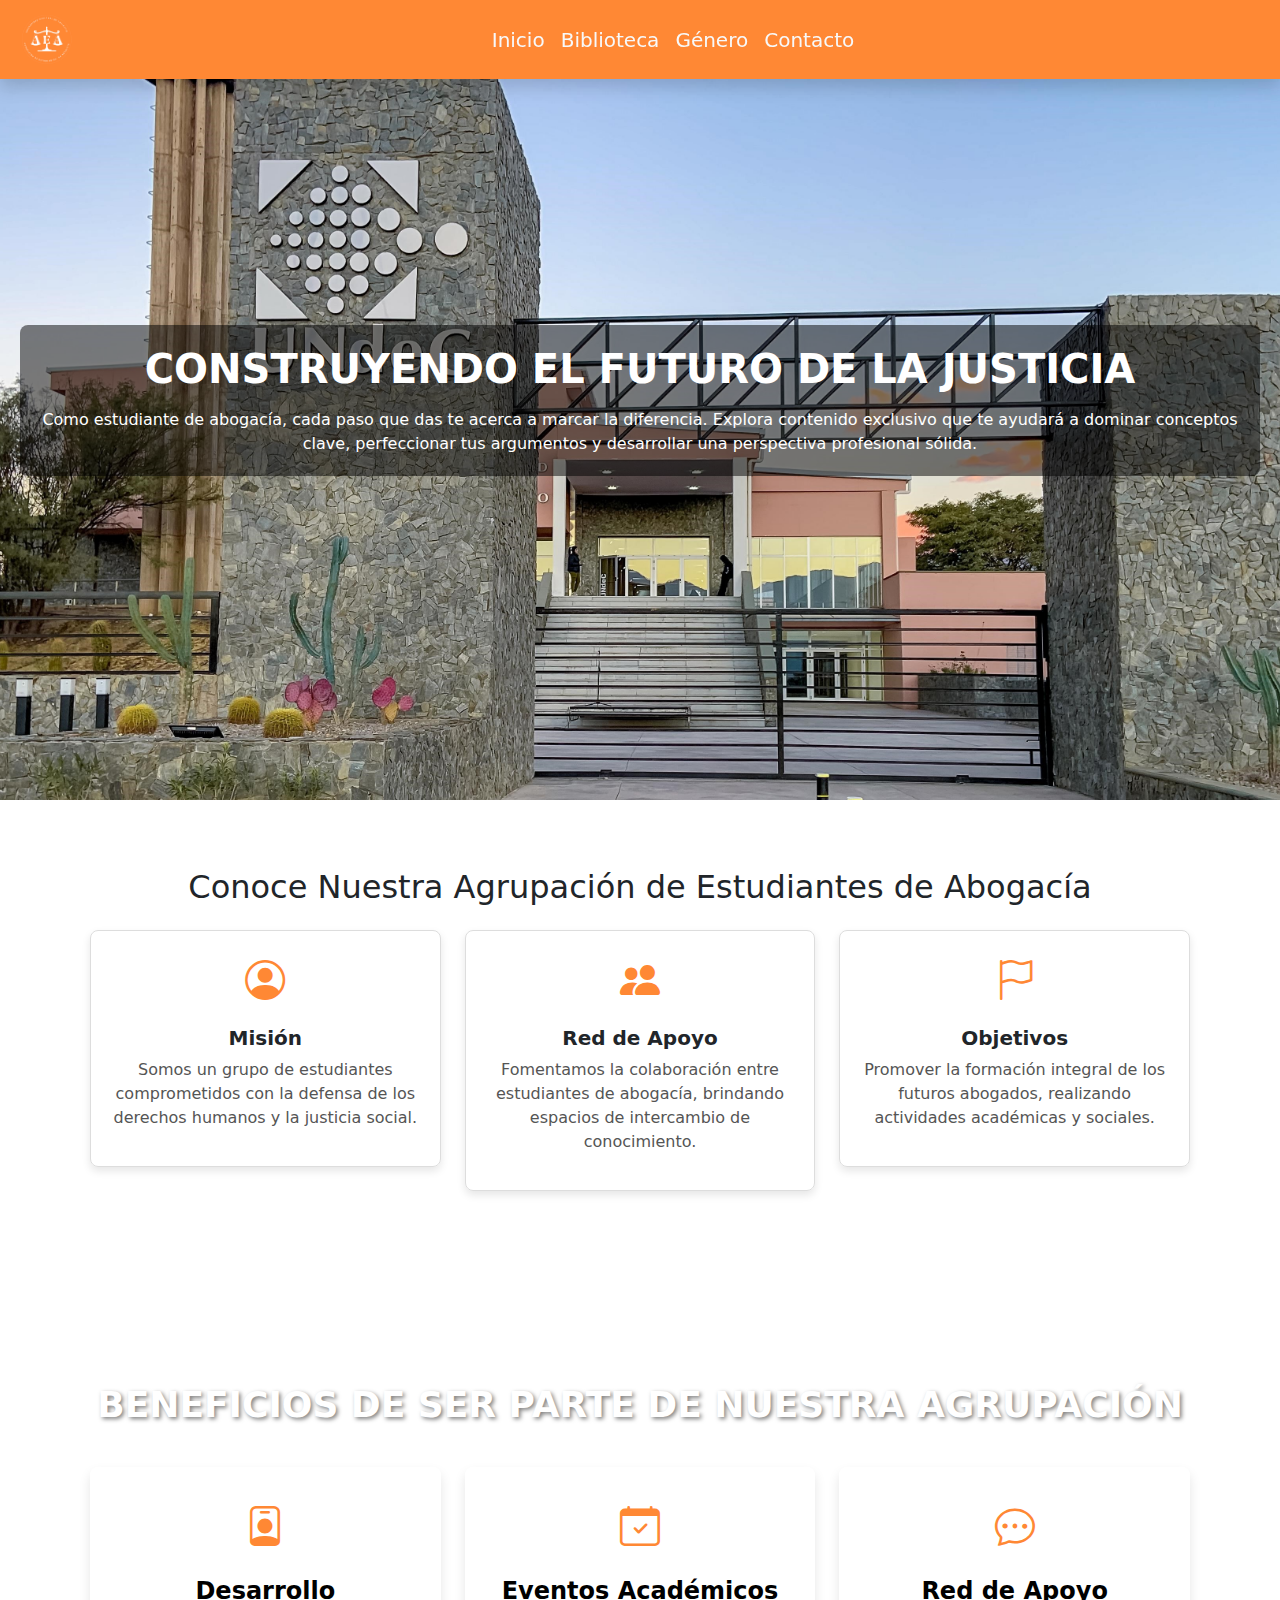
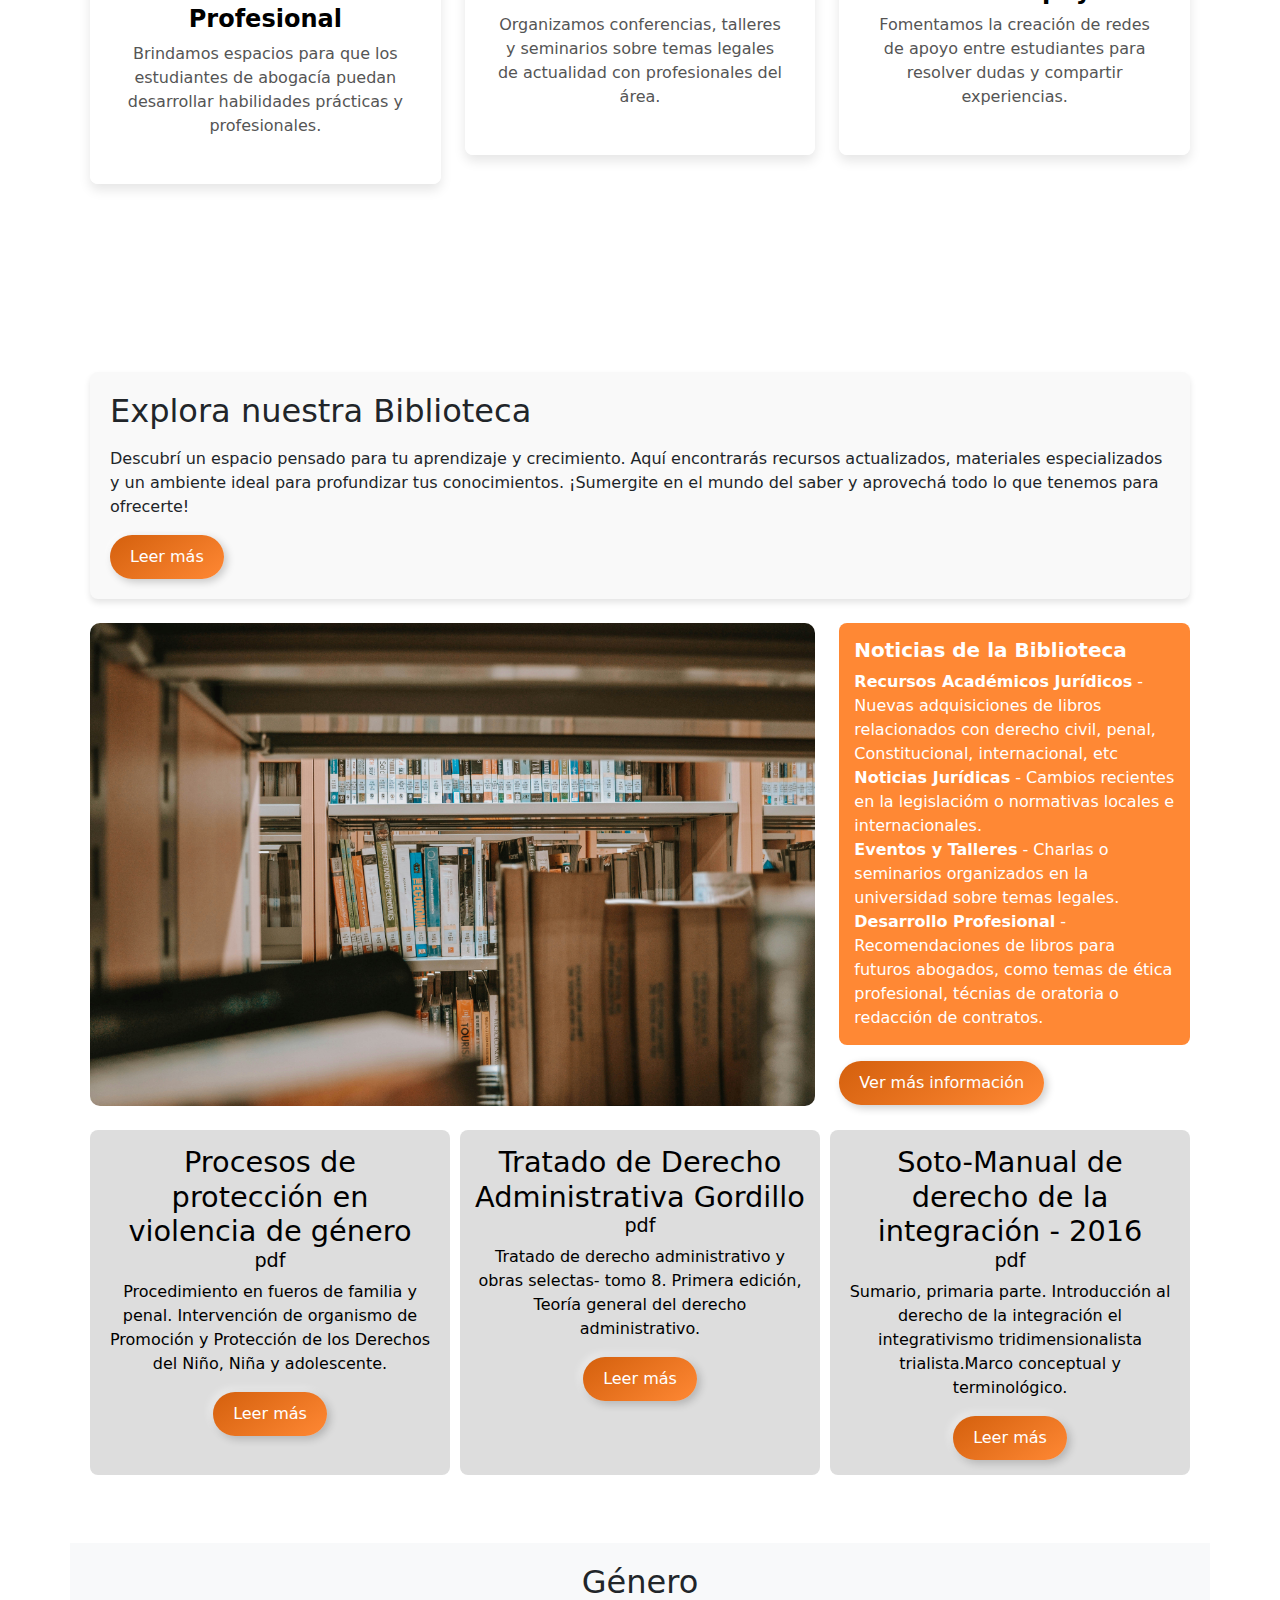
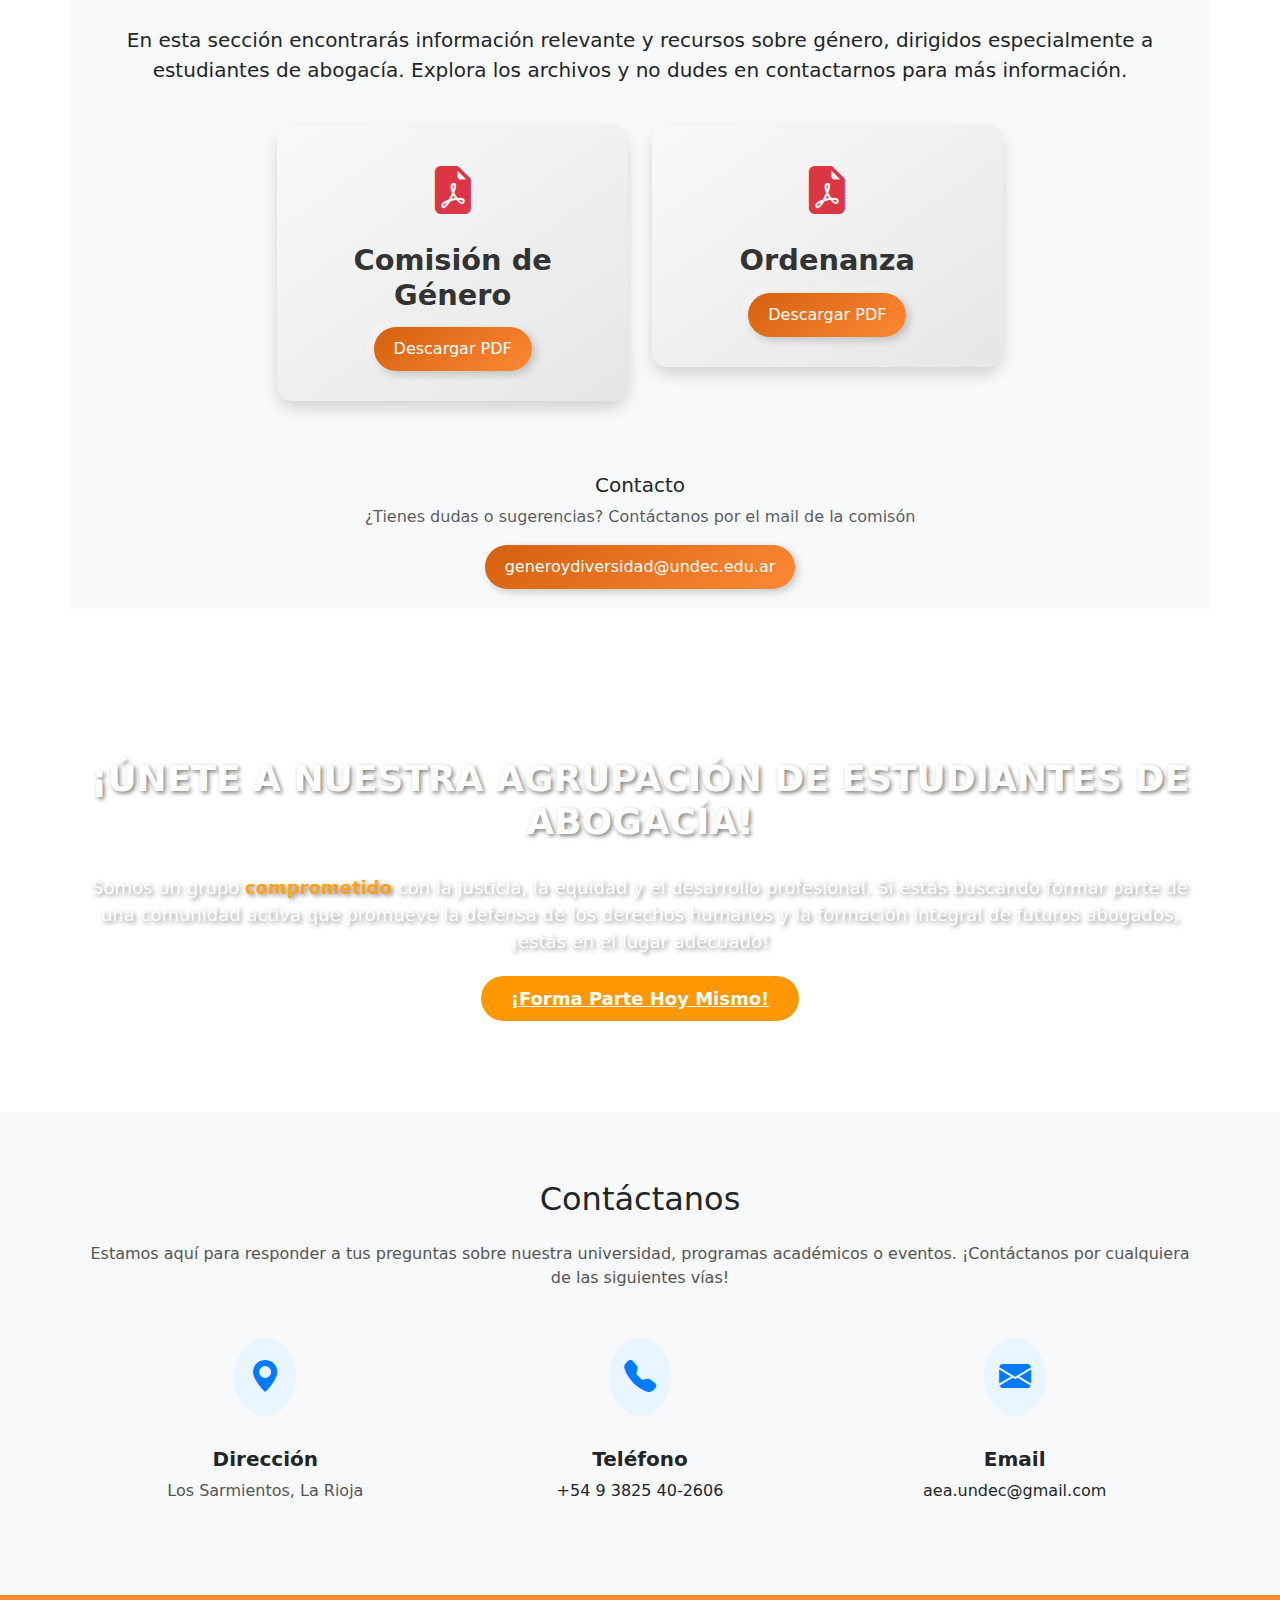
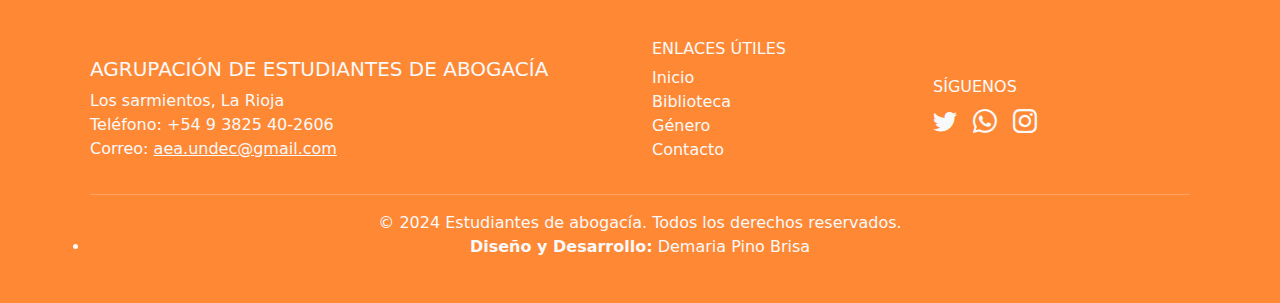
<file: index.html>
<!DOCTYPE html>
<html lang="es">

<head>
    <meta charset="UTF-8">
    <meta name="viewport" content="width=device-width, initial-scale=1.0">
    <title>AEA</title>
    <link href="https://cdn.jsdelivr.net/npm/bootstrap@5.3.3/dist/css/bootstrap.min.css" rel="stylesheet"
        integrity="sha384-QWTKZyjpPEjISv5WaRU9OFeRpok6YctnYmDr5pNlyT2bRjXh0JMhjY6hW+ALEwIH" crossorigin="anonymous">
    <script src="https://cdn.jsdelivr.net/npm/bootstrap@5.3.3/dist/js/bootstrap.bundle.min.js"
        integrity="sha384-YvpcrYf0tY3lHB60NNkmXc5s9fDVZLESaAA55NDzOxhy9GkcIdslK1eN7N6jIeHz" crossorigin="anonymous"
        defer></script>
    <link rel="stylesheet" href="https://cdn.jsdelivr.net/npm/bootstrap-icons@1.5.0/font/bootstrap-icons.css">
    <script src="https://cdn.jsdelivr.net/npm/bootstrap@5.3.3/dist/js/bootstrap.bundle.min.js"></script>
    <link href="https://cdn.jsdelivr.net/npm/bootstrap@5.3.3/dist/css/bootstrap.min.css" rel="stylesheet">
    <script src="script.js" defer></script>
    <link rel="stylesheet" href="css/style.css">

</head>

<body>

    <header>
        <nav id="navbar" class="navbar navbar-expand-lg fixed-top color-barra shadow">
            <div class="container-fluid">
                <!-- Menú hamburguesa -->
                <button class="navbar-toggler" type="button" data-bs-toggle="offcanvas" data-bs-target="#offcanvasRight"
                    aria-controls="offcanvasRight" aria-expanded="false" aria-label="Toggle navigation">
                    <i class="bi bi-list fs-1 text-light"></i>
                </button>
                <!-- Logo -->
                <a class="navbar-brand text-light titulo-secundario" href="#"><img src="img/logo.png" width="50"
                        alt=""></a>
                <!-- Enlaces -->
                <div class="collapse navbar-collapse d-flex justify-content-center d-none d-lg-flex"
                    id="navbarSupportedContent">
                    <ul class="navbar-nav  mb-2 mb-lg-0 fs-5 titulo-secundario">
                        <li class="nav-item">
                            <a class="nav-link text-light active" aria-current="page" href="#" target="_self">Inicio</a>
                        </li>
                        <li class="nav-item">
                            <a class="nav-link text-light active" aria-current="page"
                                href="biblioteca.html">Biblioteca</a>
                        </li>
                        <li class="nav-item">
                            <a class="nav-link text-light active" aria-current="page" href="#genero">Género</a>
                        </li>
                        <li class="nav-item">
                            <a class="nav-link text-light active" aria-current="page" href="#contacto">Contacto</a>
                        </li>

                    </ul>
                </div>
                <div class="offcanvas offcanvas-end d-lg-none" tabindex="-1" id="offcanvasRight"
                    aria-labelledby="offcanvasRightLabel">
                    <div class="offcanvas-header">
                        <h5 class="offcanvas-title titulo-secundario" id="offcanvasRightLabel">Menú</h5>
                        <button type="button" class="btn-close" data-bs-dismiss="offcanvas" aria-label="Close"></button>
                    </div>
                    <div class="offcanvas-body">
                        <ul class="navbar-nav  mb-2 mb-lg-0 titulo-secundario">
                            <li class="nav-item">
                                <a class="nav-link active" aria-current="page" href="index.html">Inicio</a>
                            </li>
                            <li class="nav-item">
                                <a class="nav-link active" aria-current="page" href="biblioteca.html">Biblioteca</a>
                            </li>
                            <li class="nav-item">
                                <a class="nav-link active" aria-current="page" href="#genero">Género</a>
                            </li>
                            <li class="nav-item">
                                <a class="nav-link active" aria-current="page" href="#contacto">Contacto</a>
                            </li>
                        </ul>
                    </div>
                </div>
            </div>
        </nav>
    </header>

    <!-- Contenido Principal -->
    <main>
        <section class="contenedor-header">
            <div class="contenido">
                <h1>Construyendo el Futuro de la Justicia</h1>
                <p class="intro">
                    Como estudiante de abogacía, cada paso que das te acerca a marcar la diferencia. Explora contenido
                    exclusivo que te ayudará a dominar conceptos clave, perfeccionar tus argumentos y desarrollar una
                    perspectiva profesional sólida.
                </p>
            </div>
        </section>

        <section class="container my-5">
            <div class="row">
                <div class="col-12">
                    <h2 class="text-center mb-4">Conoce Nuestra Agrupación de Estudiantes de Abogacía</h2>
                    <div class="row">
                        <!-- Caja 1 -->
                        <div class="col-md-4 mb-4">
                            <div class="info-box">
                                <i class="bi bi-person-circle"></i>
                                <h5>Misión</h5>
                                <p>Somos un grupo de estudiantes comprometidos con la defensa de los derechos humanos y
                                    la justicia social.</p>
                            </div>
                        </div>
                        <!-- Caja 2 -->
                        <div class="col-md-4 mb-4">
                            <div class="info-box">
                                <i class="bi bi-people-fill"></i>
                                <h5>Red de Apoyo</h5>
                                <p>Fomentamos la colaboración entre estudiantes de abogacía, brindando espacios de
                                    intercambio de conocimiento.</p>
                            </div>
                        </div>
                        <!-- Caja 3 -->
                        <div class="col-md-4 mb-4">
                            <div class="info-box">
                                <i class="bi bi-flag"></i>
                                <h5>Objetivos</h5>
                                <p>Promover la formación integral de los futuros abogados, realizando actividades
                                    académicas y sociales.</p>
                            </div>
                        </div>
                    </div>
                </div>
            </div>
        </section>

        <!-- Sección de beneficios y actividades -->
        <section class="section-benefits">
            <div class="container">
                <h2>Beneficios de Ser Parte de Nuestra Agrupación</h2>
                <div class="row">
                    <!-- Caja 1 -->
                    <div class="col-md-4 mb-4">
                        <div class="benefit-box">
                            <i class="bi bi-person-badge"></i>
                            <h5>Desarrollo Profesional</h5>
                            <p>Brindamos espacios para que los estudiantes de abogacía puedan desarrollar habilidades
                                prácticas y profesionales.</p>
                        </div>
                    </div>
                    <!-- Caja 2 -->
                    <div class="col-md-4 mb-4">
                        <div class="benefit-box">
                            <i class="bi bi-calendar-check"></i>
                            <h5>Eventos Académicos</h5>
                            <p>Organizamos conferencias, talleres y seminarios sobre temas legales de actualidad con
                                profesionales del área.</p>
                        </div>
                    </div>
                    <!-- Caja 3 -->
                    <div class="col-md-4 mb-4">
                        <div class="benefit-box">
                            <i class="bi bi-chat-dots"></i>
                            <h5>Red de Apoyo</h5>
                            <p>Fomentamos la creación de redes de apoyo entre estudiantes para resolver dudas y
                                compartir experiencias.</p>
                        </div>
                    </div>
                </div>
            </div>
        </section>

        <section>
            <div class="container my-4">
                <div class="main-section mb-4">
                    <h2 class="mb-3">Explora nuestra Biblioteca</h2>
                    <p>
                        Descubrí un espacio pensado para tu aprendizaje y crecimiento. Aquí encontrarás recursos
                        actualizados, materiales especializados y un ambiente ideal para profundizar tus conocimientos.
                        ¡Sumergite en el mundo del saber y aprovechá todo lo que tenemos para ofrecerte!
                    </p>
                    <a href="biblioteca.html" class="btn btn-primary">Leer más</a>
                </div>

                <!-- News Feed -->
                <div class="row">
                    <div class="col-md-8">
                        <div class="video-section mb-4">
                            <img src="img/biblioteca.jpg" alt="Video Thumbnail" class="img-fluid">
                        </div>
                    </div>
                    <div class="col-md-4">
                        <div class="news-feed">
                            <h5>Noticias de la Biblioteca</h5>
                            <div class="news-item">
                                <strong>Recursos Académicos Jurídicos</strong> - Nuevas adquisiciones de libros
                                relacionados con derecho civil, penal, Constitucional, internacional, etc
                            </div>
                            <div class="news-item">
                                <strong>Noticias Jurídicas</strong> - Cambios recientes en la legislacióm o normativas
                                locales e internacionales.
                            </div>
                            <div class="news-item">
                                <strong>Eventos y Talleres</strong> - Charlas o seminarios organizados en la universidad
                                sobre temas legales.
                            </div>
                            <div class="news-item">
                                <strong>Desarrollo Profesional</strong> - Recomendaciones de libros para futuros
                                abogados, como temas de ética profesional, técnias de oratoria o redacción de contratos.
                            </div>
                        </div>
                        <button class="btn btn-light mt-3" type="button" data-bs-toggle="collapse"
                            data-bs-target="#moreInfo" aria-expanded="false" aria-controls="moreInfo">
                            Ver más información
                        </button>

                        <div class=" collapse mt-3" id="moreInfo">
                            <div class="card card-body text-dark">
                                <ul>
                                    <li><strong>Publicaciones Académicas</strong> Presentación de artículos por
                                        estudiantes o docentes en revistas académicas.</li>
                                    <li><strong>Recursos Digitales</strong> Destacar recursos como respositorios de
                                        tesis, legislación comparada o bases de datos de investigación</li>
                                    <li><strong>Comunidad Estudiantil</strong> Historias de éxito de estudiantes que han
                                        usado la biblioteca como recuso clave.</li>
                                    <li><strong>Bibliografía recomendada</strong> Ofrece lista de libros y textos
                                        recomendados por los profesores o que son fundamentales para los recursos del
                                        programa de derecho.</li>
                                </ul>
                            </div>
                        </div>
                    </div>
                </div>

                <!-- Highlight Section -->
                <div class="highlight-section">
                    <div class="highlight-card news">
                        <h3>Procesos de protección en violencia de género</h3>
                        <h4>pdf</h4>
                        <p>Procedimiento en fueros de familia y penal. Intervención de organismo de Promoción y
                            Protección
                            de los Derechos del Niño, Niña y adolescente.</p>
                        <a href="https://drive.google.com/file/d/1K67zD8h4R1vDXB5MphBBvmSikWcyjiG7/view?usp=drive_link"
                            class="btn btn-light">Leer más</a>
                    </div>
                    <div class="highlight-card spotlight">
                        <h3>Tratado de Derecho Administrativa Gordillo</h3>
                        <h4>pdf</h4>
                        <p>Tratado de derecho administrativo y obras selectas- tomo 8. Primera edición, Teoría general
                            del
                            derecho administrativo.</p>
                        <a href="https://drive.google.com/file/d/1YOdhP75-JaNjbItz_g6t_3XeKhdFYfgg/view?usp=drive_link"
                            class="btn btn-light">Leer más</a>
                    </div>
                    <div class="highlight-card news">
                        <h3>Soto-Manual de derecho de la integración - 2016</h3>
                        <h4>pdf</h4>
                        <p>Sumario, primaria parte. Introducción al derecho de la integración el integrativismo
                            tridimensionalista trialista.Marco conceptual y terminológico.</p>
                        <a href="https://drive.google.com/file/d/182CIaJ6XPx40Tnx57xO4Paq16P71UhG1/view?usp=drive_link"
                            class="btn btn-light">Leer más</a>
                    </div>
                </div>
            </div>
        </section>

        <section class="container my-5 style="style="background-color: #f8f9fa;" id="genero">
            <div class="row">
                <div class="col-12 text-center">
                    <h2 class="mb-4">Género</h2>
                    <p class="lead">En esta sección encontrarás información relevante y recursos sobre género, dirigidos
                        especialmente a estudiantes de abogacía. Explora los archivos y no dudes en contactarnos para
                        más información.</p>
                </div>
            </div>
            <div class="row text-center justify-content-center mt-4">
                <!-- Archivo PDF 1 -->
                <div class="col-md-4 col-sm-6 mb-4">
                    <div class="card border-0 shadow">
                        <div class="card-body">
                            <i class="bi bi-file-earmark-pdf-fill text-danger" style="font-size: 3rem;"></i>
                            <h5 class="card-title mt-3">Comisión de Género</h5>
                           
                            <a href="img/284-21 Comisión de Género (5).pdf" class="btn btn-danger" download>
                                Descargar PDF
                            </a>
                        </div>
                    </div>
                </div>
                <!-- Archivo PDF 2 -->
                <div class="col-md-4 col-sm-6 mb-4">
                    <div class="card border-0 shadow">
                        <div class="card-body">
                            <i class="bi bi-file-earmark-pdf-fill text-danger" style="font-size: 3rem;"></i>
                            <h5 class="card-title mt-3">Ordenanza</h5>
                          
                            <a href="img/Ordenanza-No-024-20-PROTOCOLO-DE-INTERVENCION-INSTITUCIONAL-ANTE-SITUACIONES-DE-VIOLENCIA-DE-G.pdf" class="btn btn-danger" download>
                                Descargar PDF
                            </a>
                        </div>
                    </div>
                </div>
            </div>
            <div class="row text-center mt-5">
                <div class="col-12">
                    <h5>Contacto</h5>
                    <p class="text-muted">¿Tienes dudas o sugerencias? Contáctanos por el mail de la comisón</p>
                    <a href="mailto: generoydiversidad@undec.edu.ar" class="btn btn-outline-primary">
                        generoydiversidad@undec.edu.ar
                    </a>
                </div>
            </div>
        </section>

        <!-- Sección llamativa con imagen de fondo fija -->
        <section class="section-llamativa">
            <div class="container">
                <h2>¡Únete a Nuestra Agrupación de Estudiantes de Abogacía!</h2>
                <p>Somos un grupo <span class="highlight">comprometido</span> con la justicia, la equidad y el
                    desarrollo profesional. Si estás buscando formar parte de una comunidad activa que promueve la
                    defensa de los derechos humanos y la formación integral de futuros abogados, ¡estás en el lugar
                    adecuado!</p>
                <a href="mailto:aea.undec@gmail.com" class="btn-cta">¡Forma Parte Hoy Mismo!</a>
            </div>
        </section>

        <section id="contacto" class="py-5 bg-light">
            <div class="container">
                <h2 class="text-center mb-4">Contáctanos</h2>
                <p class="text-center mb-5">
                    Estamos aquí para responder a tus preguntas sobre nuestra universidad, programas académicos o
                    eventos. ¡Contáctanos por cualquiera de las siguientes vías!
                </p>
                <div class="row">
                    <!-- Dirección -->
                    <div class="col-md-4 text-center mb-4">
                        <div class="icon mb-3">
                            <i class="bi bi-geo-alt-fill" style="font-size: 2rem; color: #007bff;"></i>
                        </div>
                        <h5>Dirección</h5>
                        <p>Los Sarmientos, La Rioja</p>
                    </div>
                    <!-- Teléfono -->
                    <div class="col-md-4 text-center mb-4">
                        <div class="icon mb-3">
                            <i class="bi bi-telephone-fill" style="font-size: 2rem; color: #007bff;"></i>
                        </div>
                        <h5>Teléfono</h5>
                        <p><a href="tel:+34123456789" class="text-decoration-none text-dark">+54 9 3825 40-2606</a></p>
                    </div>
                    <!-- Correo -->
                    <div class="col-md-4 text-center mb-4">
                        <div class="icon mb-3">
                            <i class="bi bi-envelope-fill" style="font-size: 2rem; color: #007bff;"></i>
                        </div>
                        <h5>Email</h5>
                        <p><a href="mailto:aea.undec@gmail.com"
                                class="text-decoration-none text-dark">aea.undec@gmail.com</a></p>
                    </div>
                </div>
            </div>
        </section>

        <footer class=" text-light py-4 color-footer">
            <div class="container">
                <div class="row align-items-center">
                    <!-- Información de la Biblioteca -->
                    <div class="col-md-6 mb-3 mb-md-0">
                        <h5 class="text-uppercase">Agrupación de estudiantes de abogacía</h5>
                        <p class="mb-0">
                            Los sarmientos, La Rioja<br>
                            Teléfono: <a href=" +54 9 3825 40-2606"></a> +54 9 3825 40-2606<br>
                            Correo: <a href="mailto:aea.undec@gmail.com"
                                class="text-light text-decoration-underline">aea.undec@gmail.com</a>
                        </p>
                    </div>

                    <!-- Enlaces útiles -->
                    <div class="col-md-3 mb-3 mb-md-0">
                        <h6 class="text-uppercase">Enlaces útiles</h6>
                        <ul class="list-unstyled">
                            <li><a href="index.html" class="text-light text-decoration-none">Inicio</a></li>
                            <li><a href="biblioteca.html" class="text-light text-decoration-none">Biblioteca</a></li>
                            <li><a href="#genero" class="text-light text-decoration-none">Género</a></li>
                            <li><a href="#contacto" class="text-light text-decoration-none">Contacto</a></li>
                        </ul>
                    </div>

                    <!-- Redes sociales -->
                    <div class="col-md-3">
                        <h6 class="text-uppercase">Síguenos</h6>
                        <div class="d-flex">
                            <a href="#" class="text-light me-3 fs-4"><i class="bi bi-twitter"></i></a>
                            <a href="https://wa.me/+54 9 3825 40-2606" class="text-light me-3 fs-4" target="_blank">
                                <i class="bi bi-whatsapp"></i>
                            </a>

                            <a href="https://www.instagram.com/aea.undec/" class="text-light me-3 fs-4"><i
                                    class="bi bi-instagram"></i></a>
                        </div>
                    </div>
                </div>

                <hr class="border-light my-3">

                <!-- Derechos reservados -->
                <div class="text-center">
                    <p class="mb-0">&copy; 2024 Estudiantes de abogacía. Todos los derechos reservados.</p>
                    <li><strong>Diseño y Desarrollo:</strong> Demaria Pino Brisa</li>
                </div>
            </div>
        </footer>

    </main>

</body>


</html>
</file>
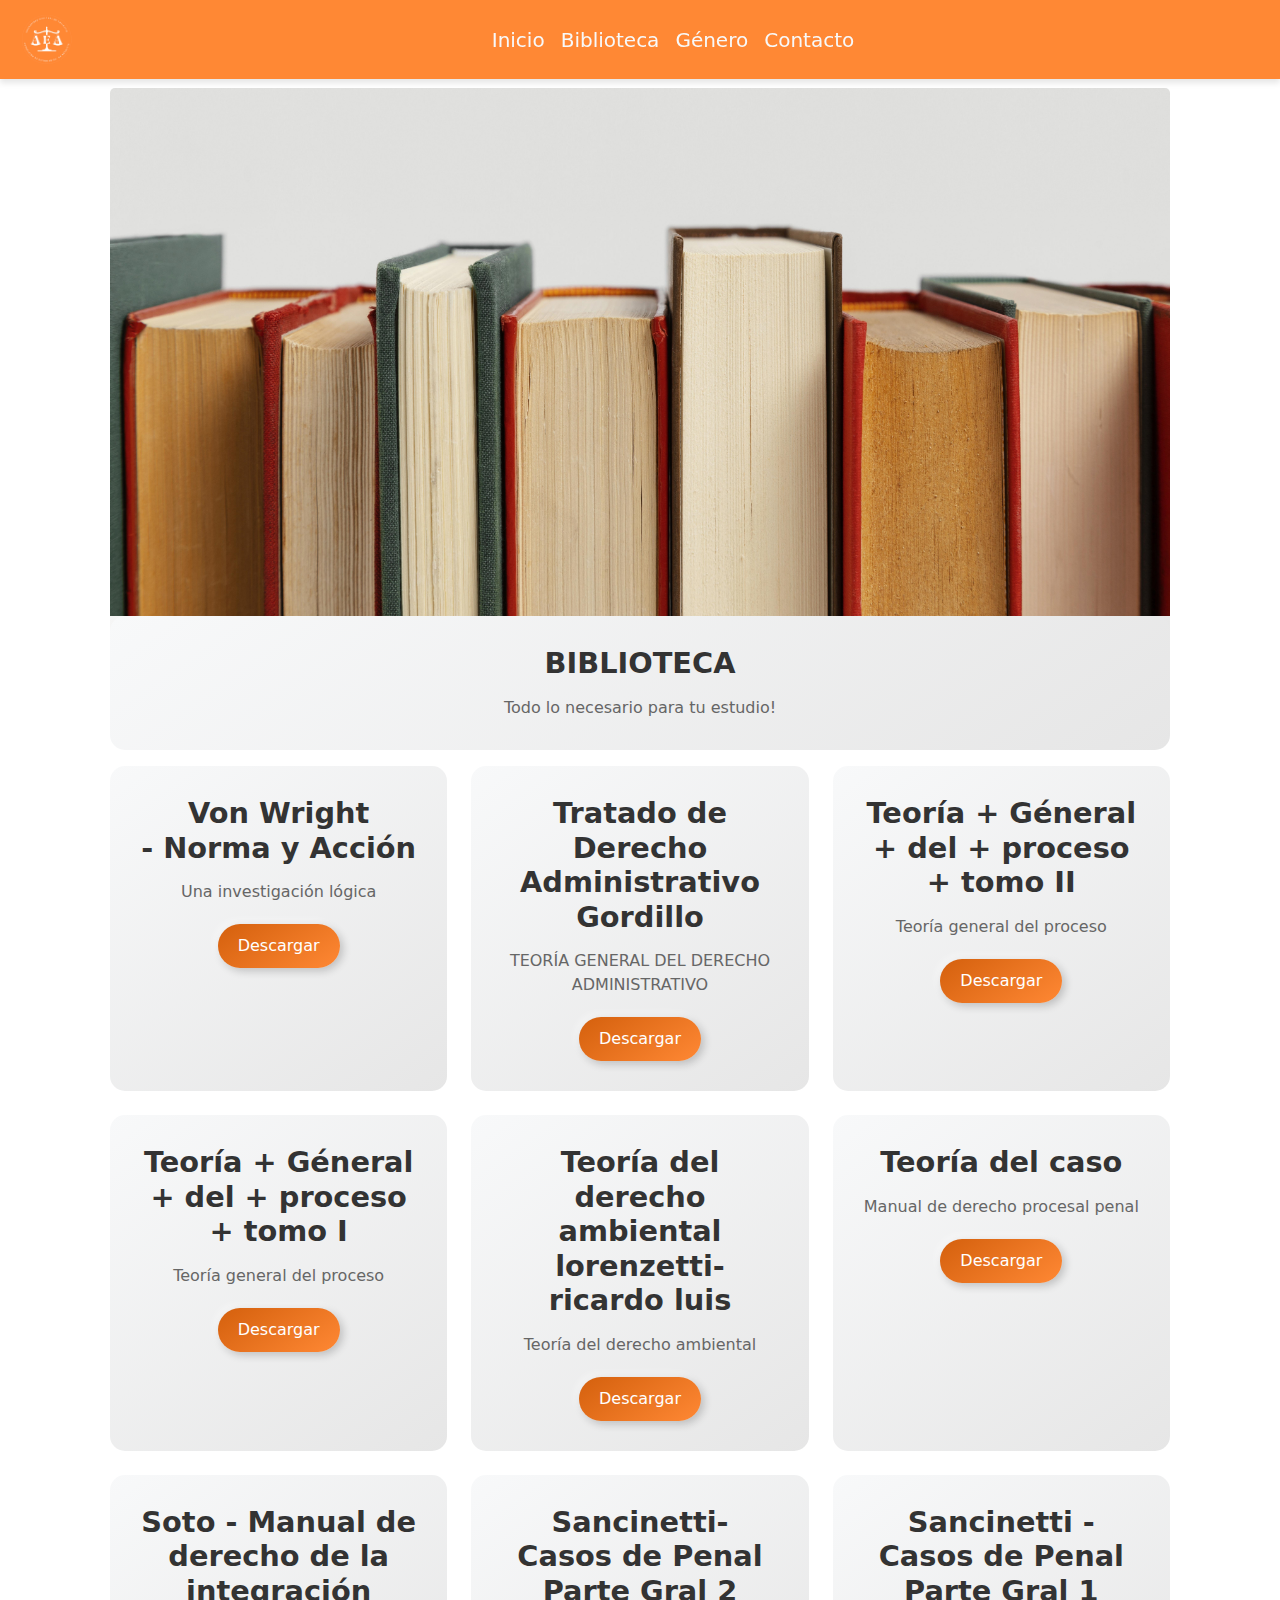
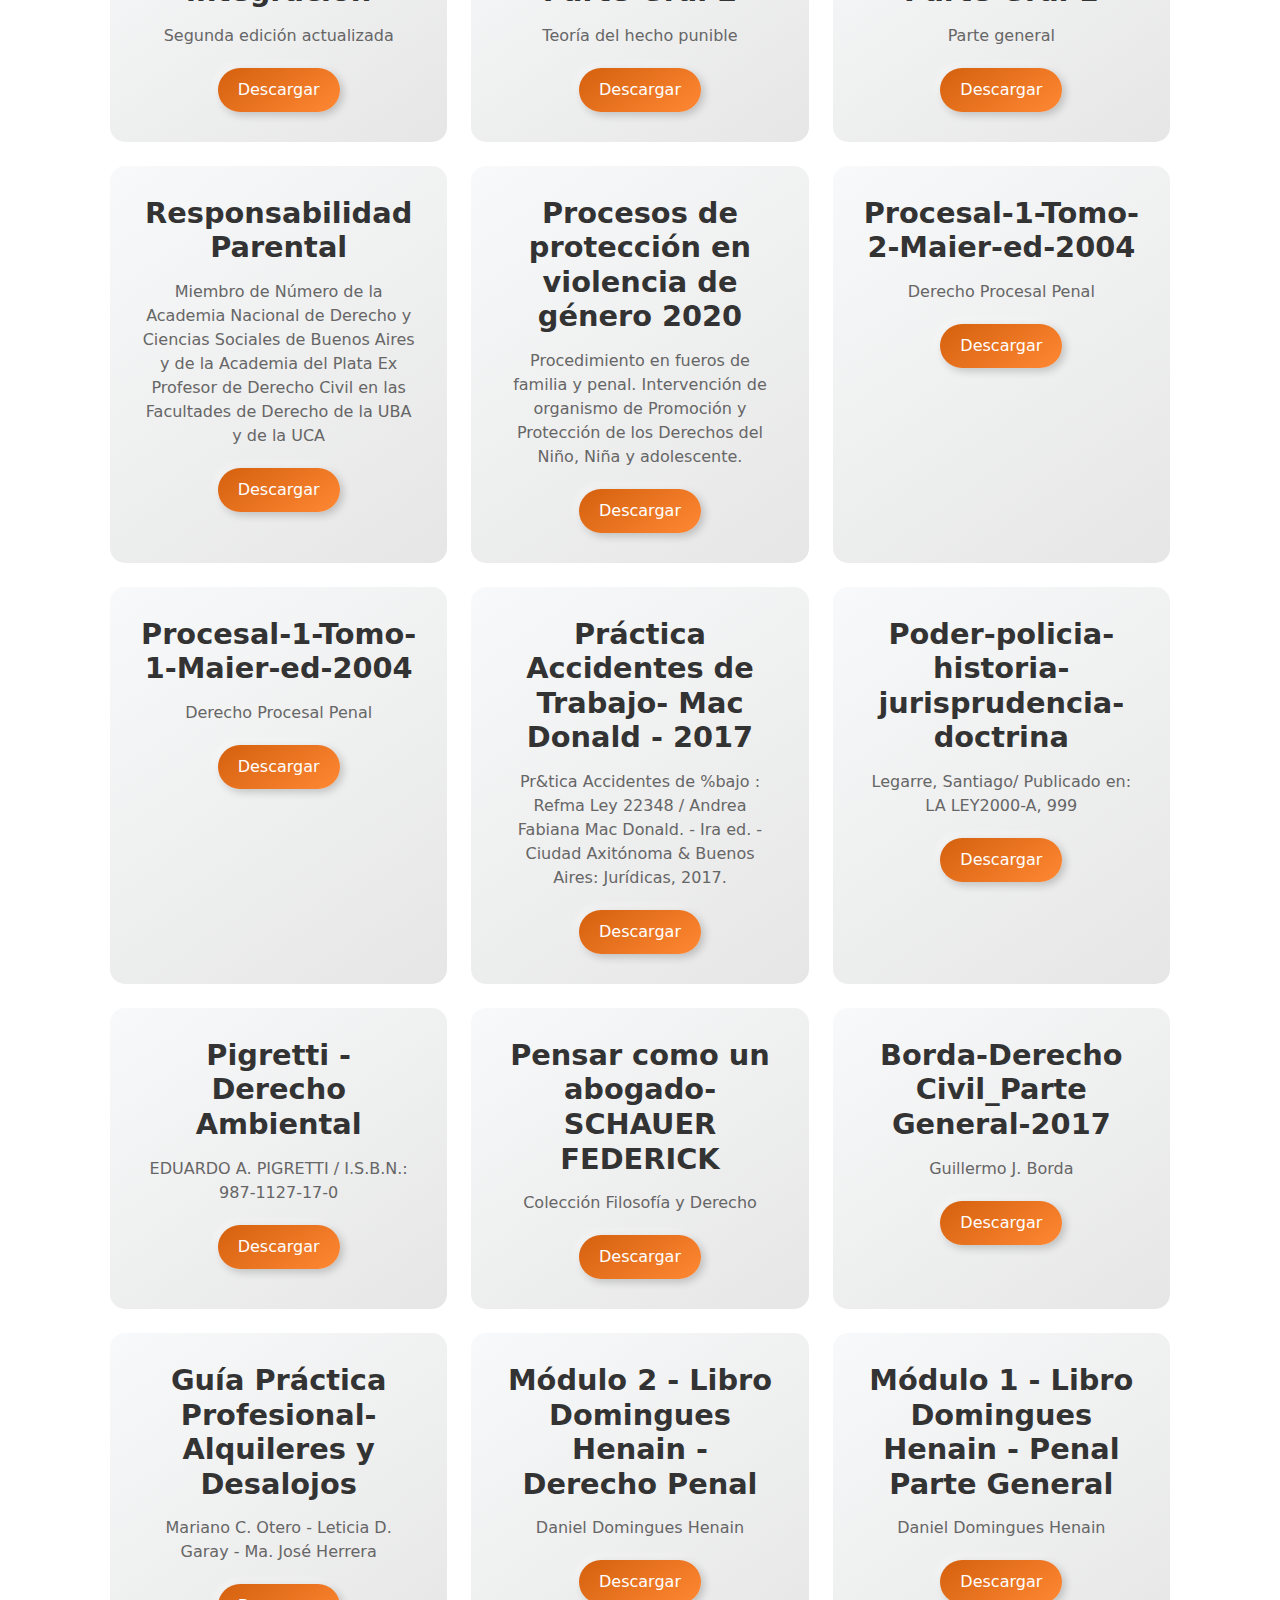
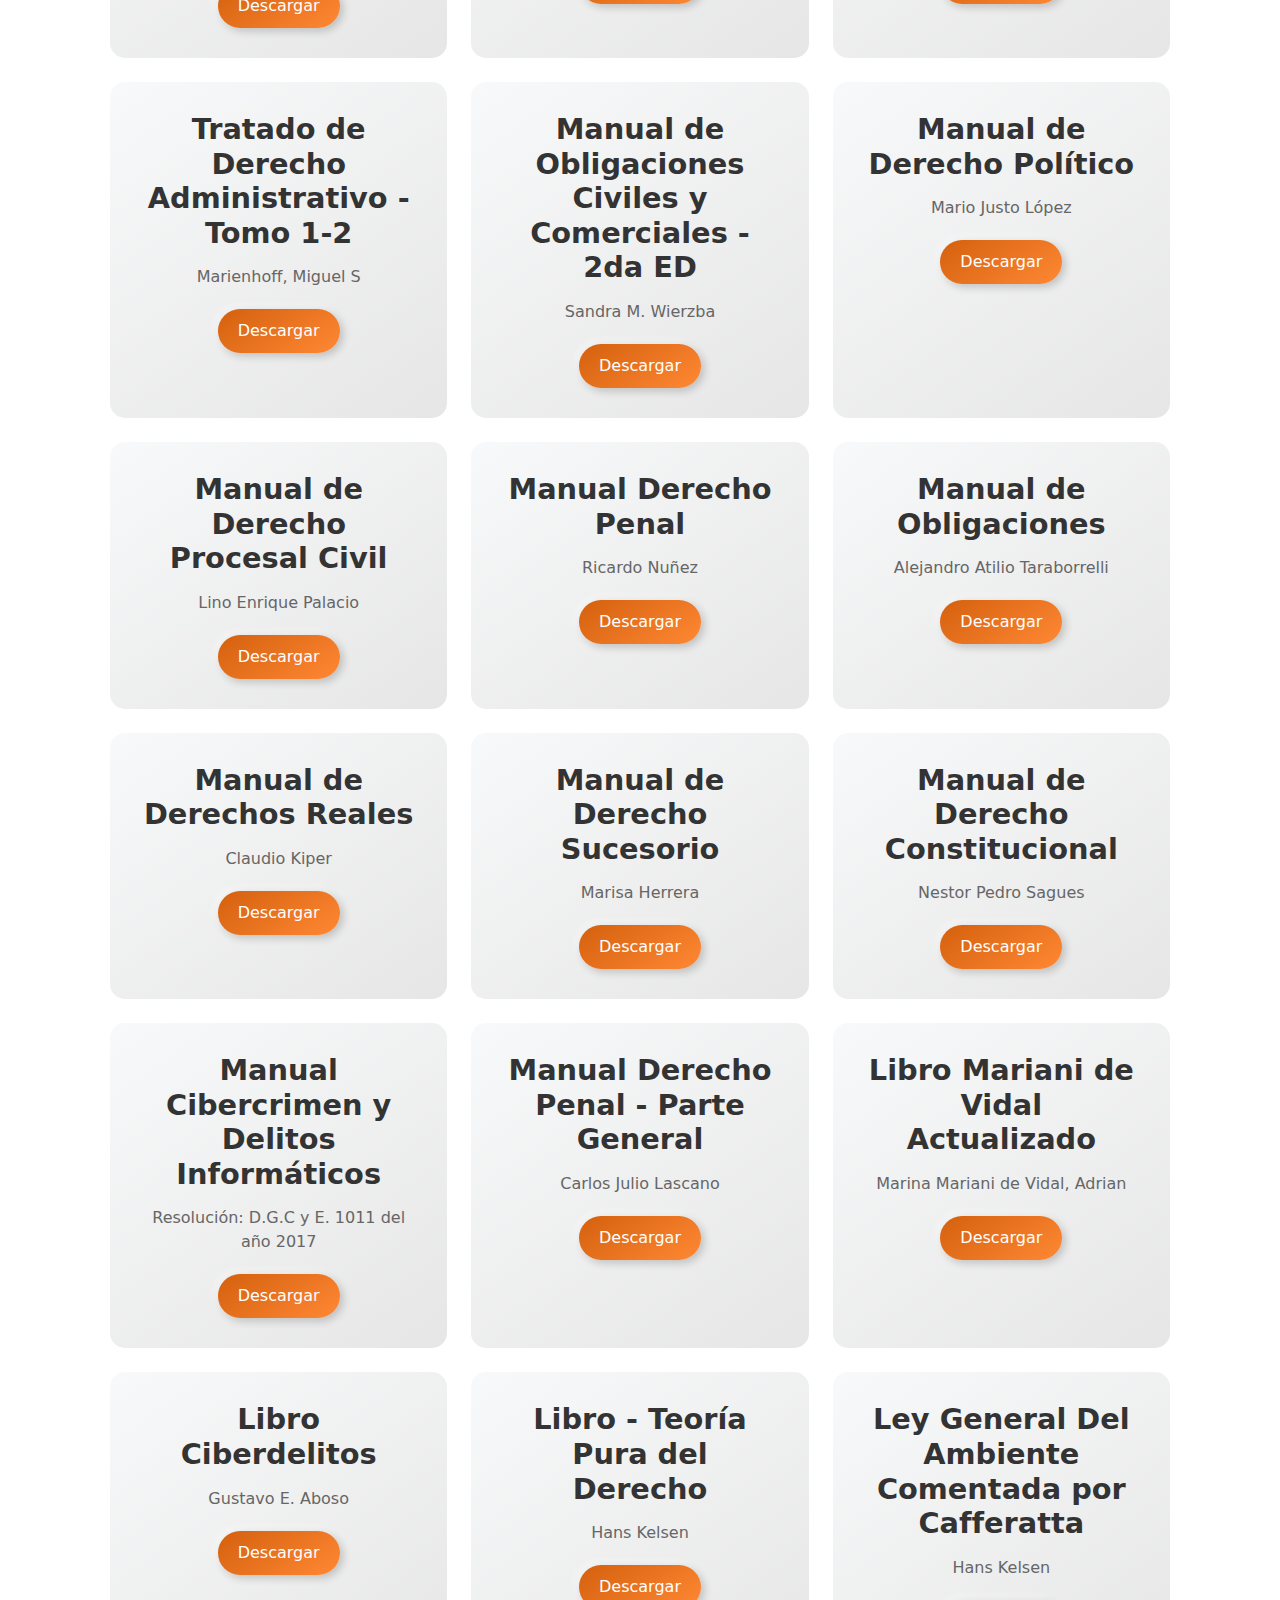
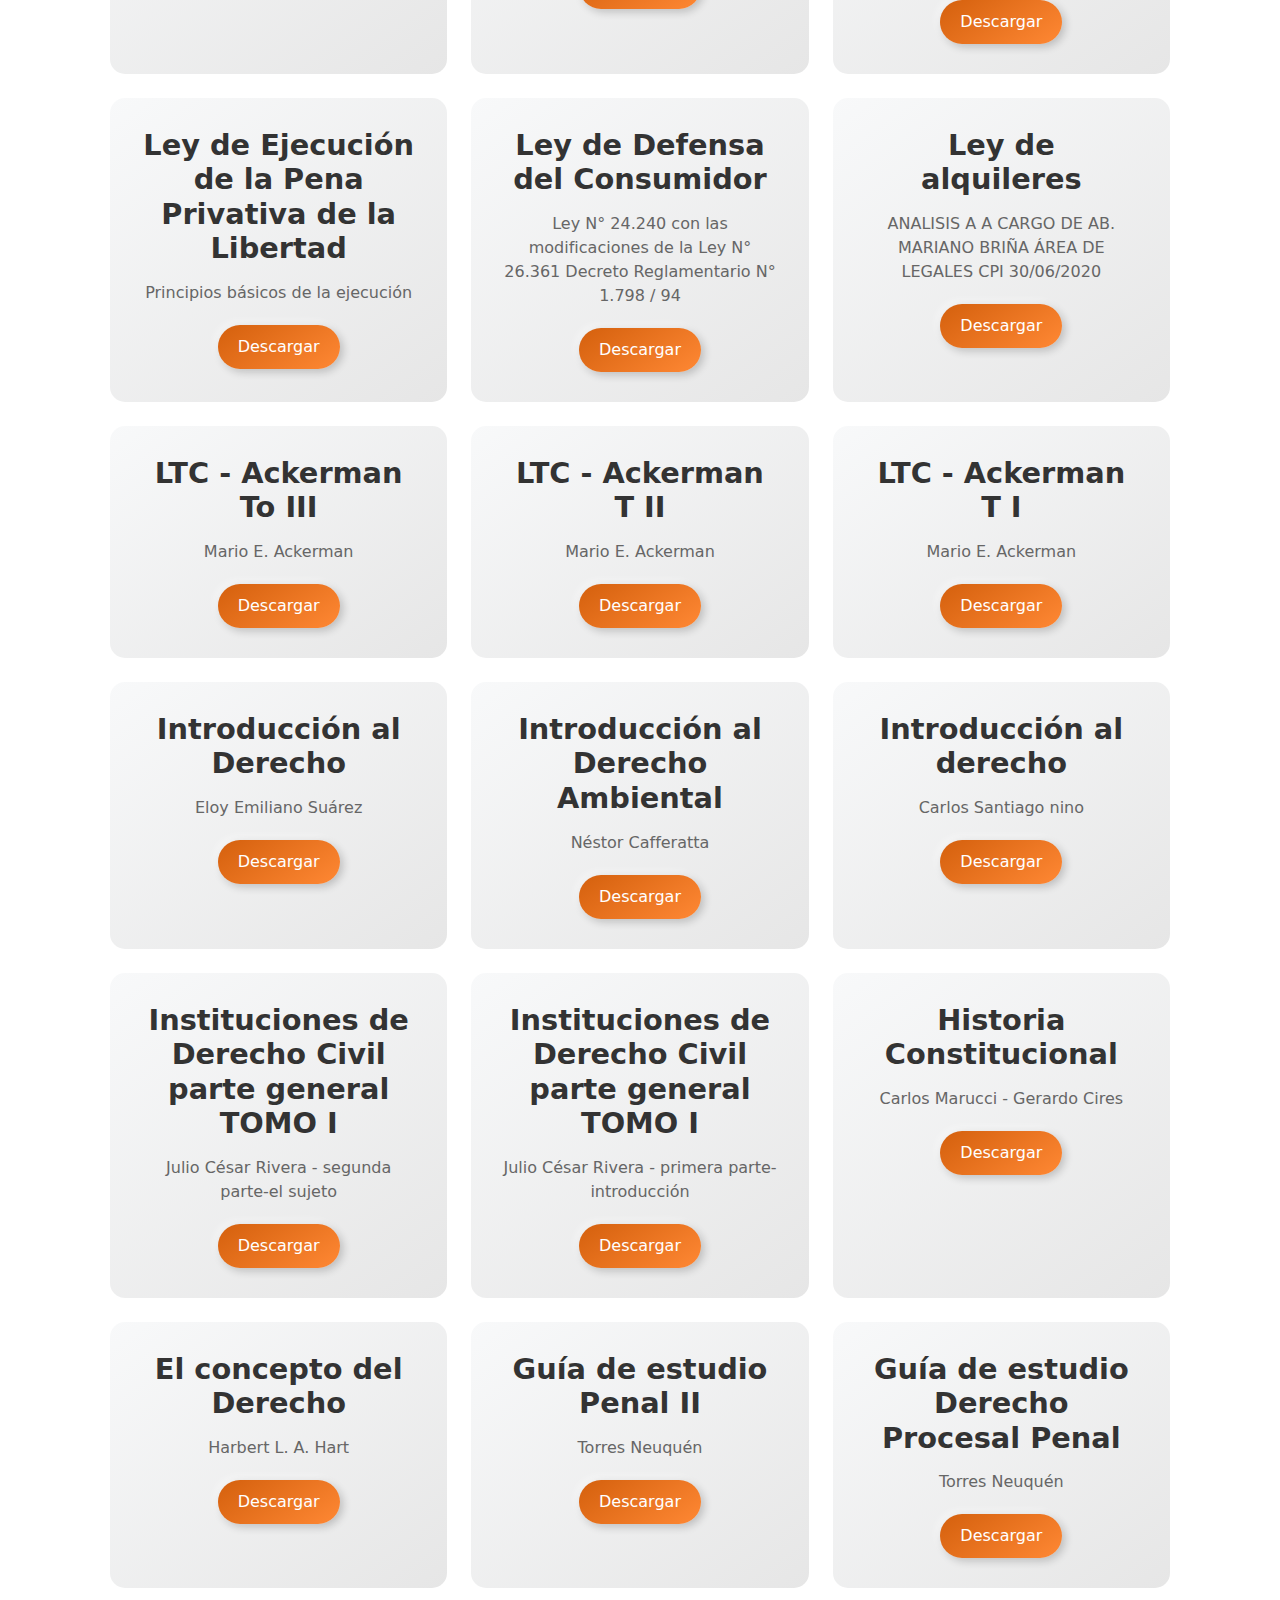
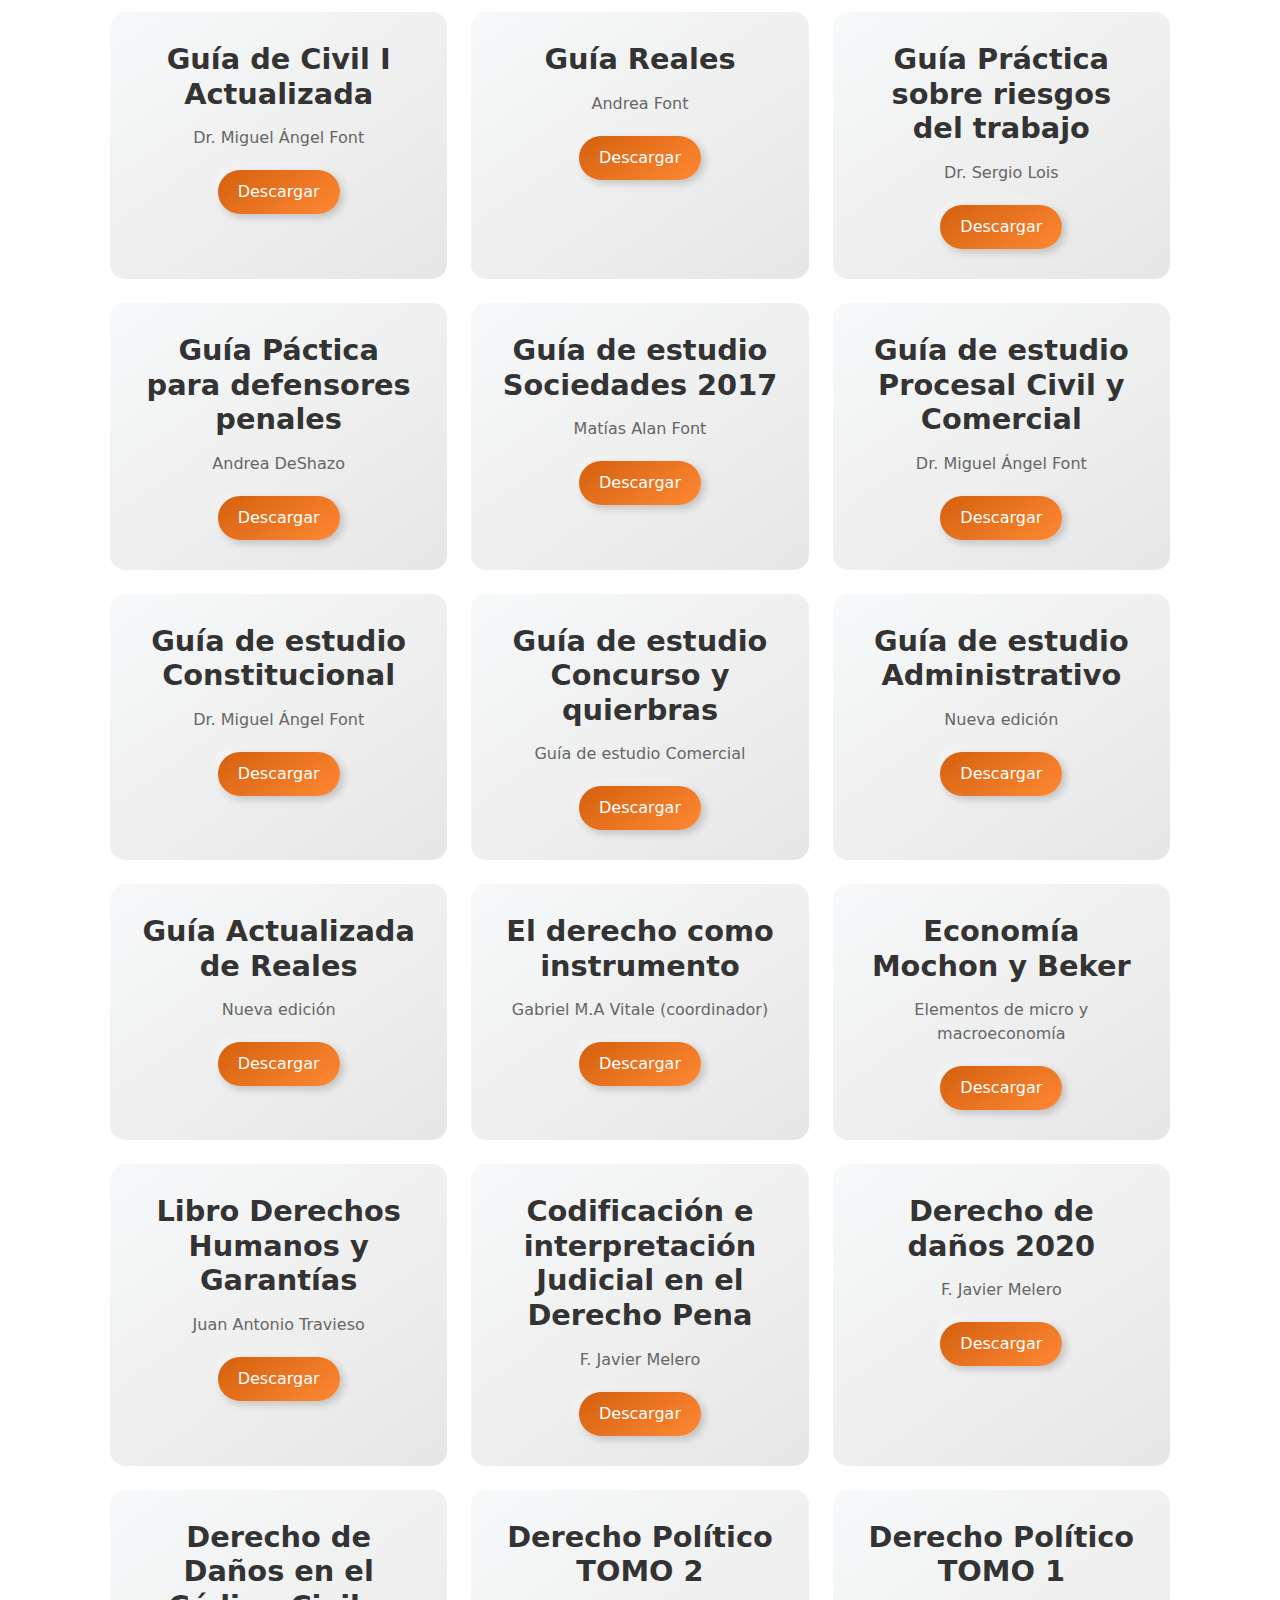
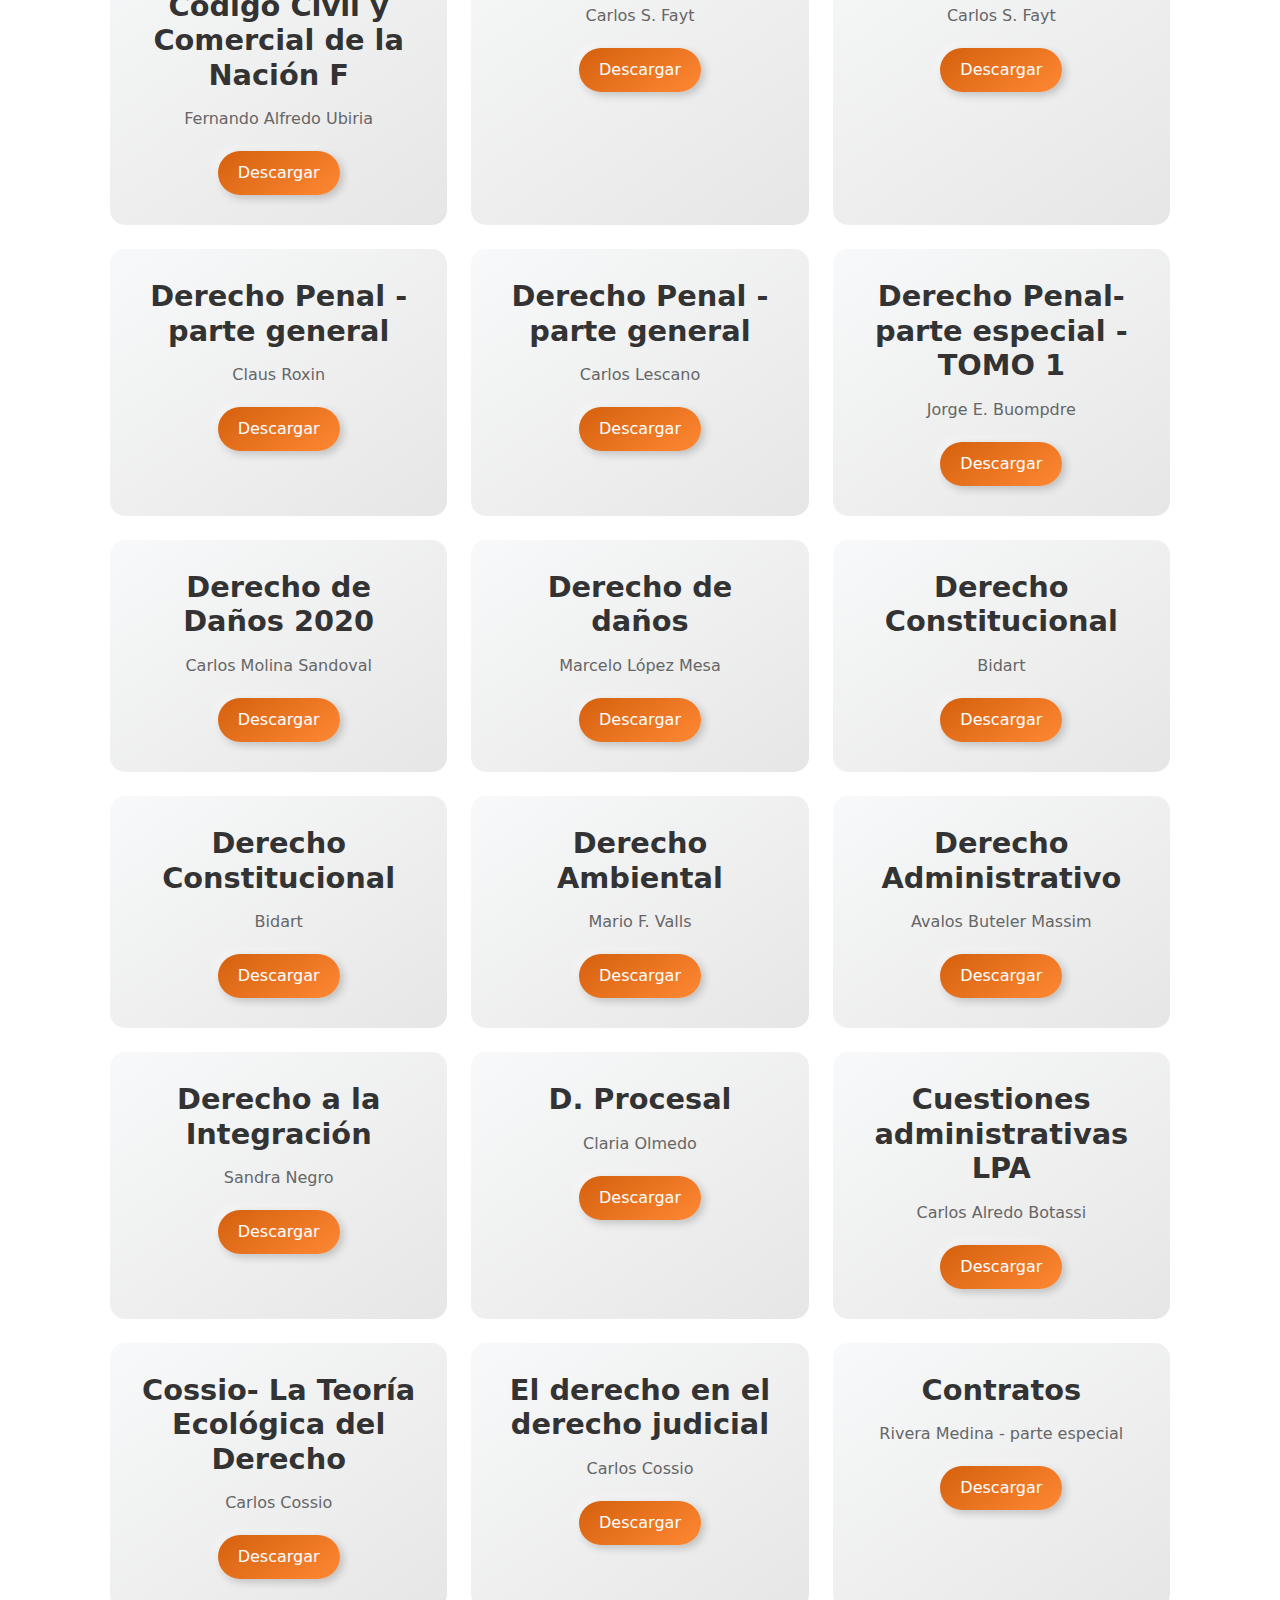
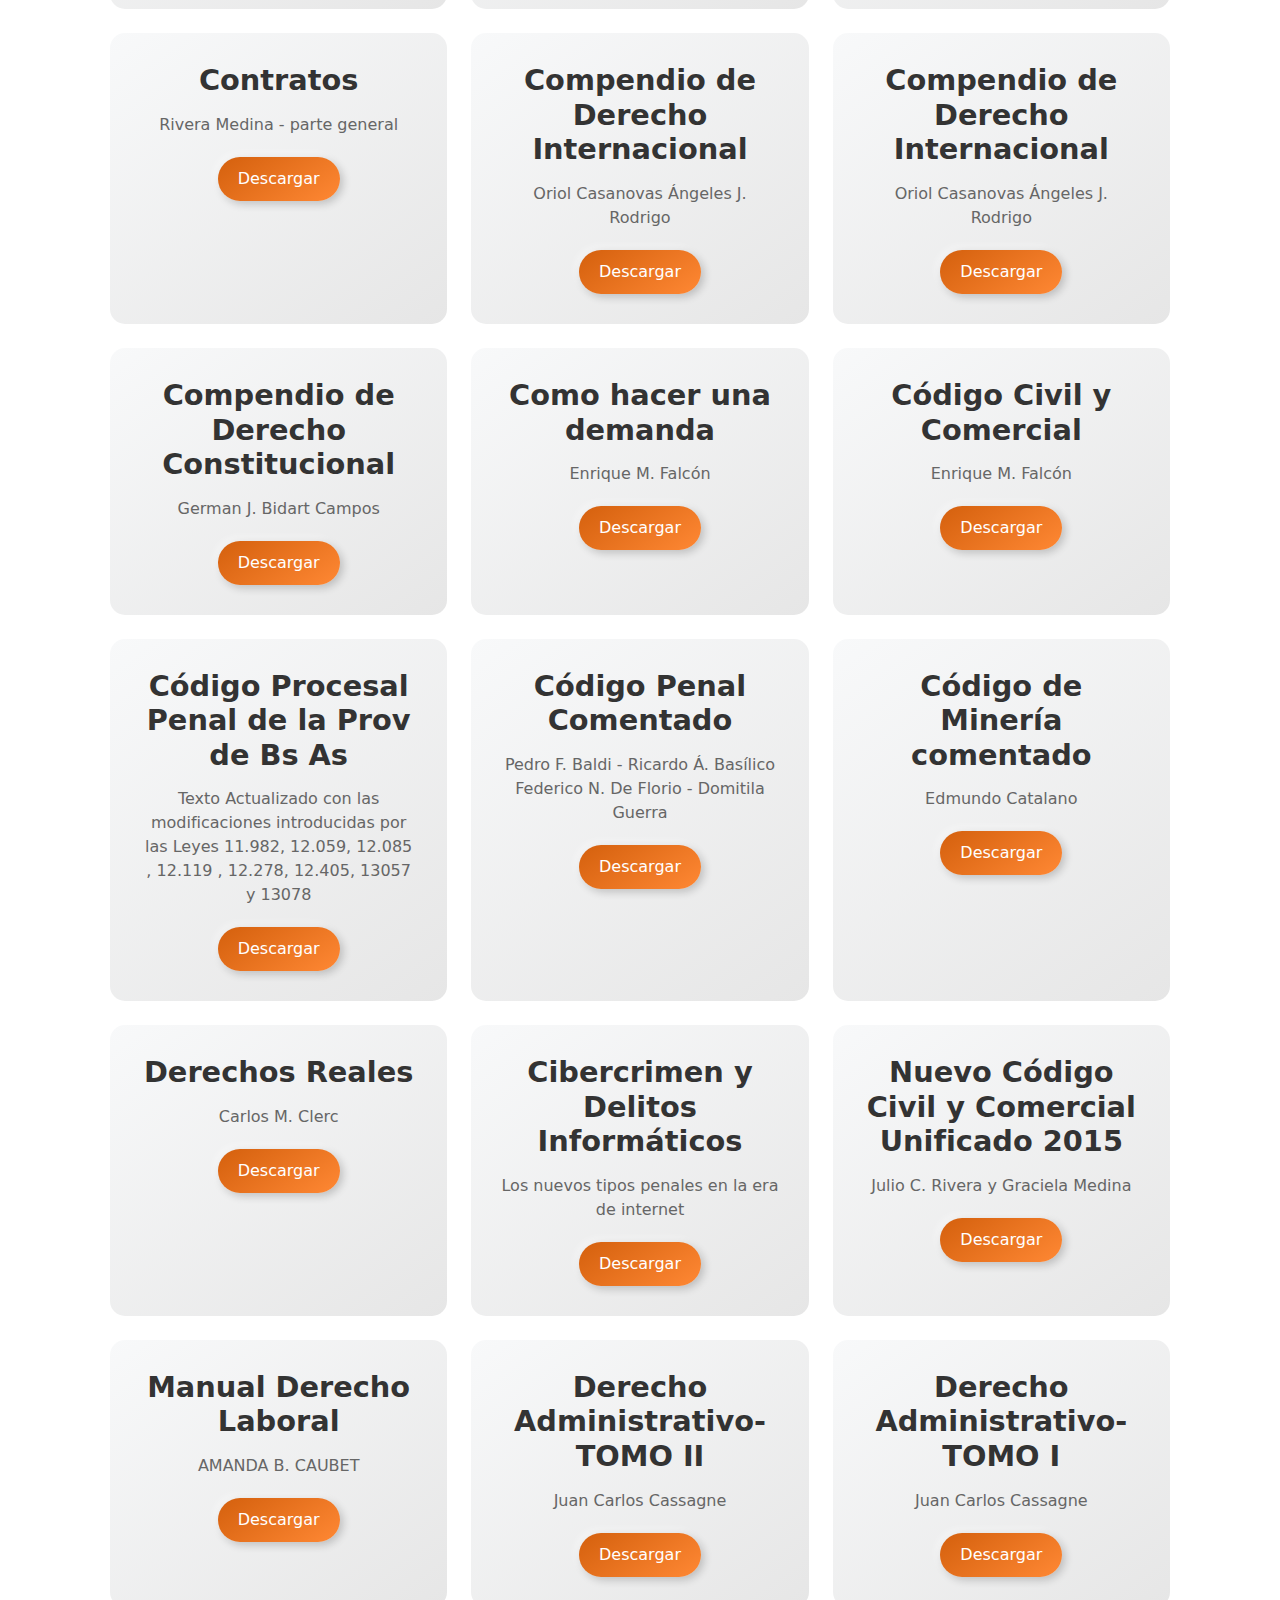
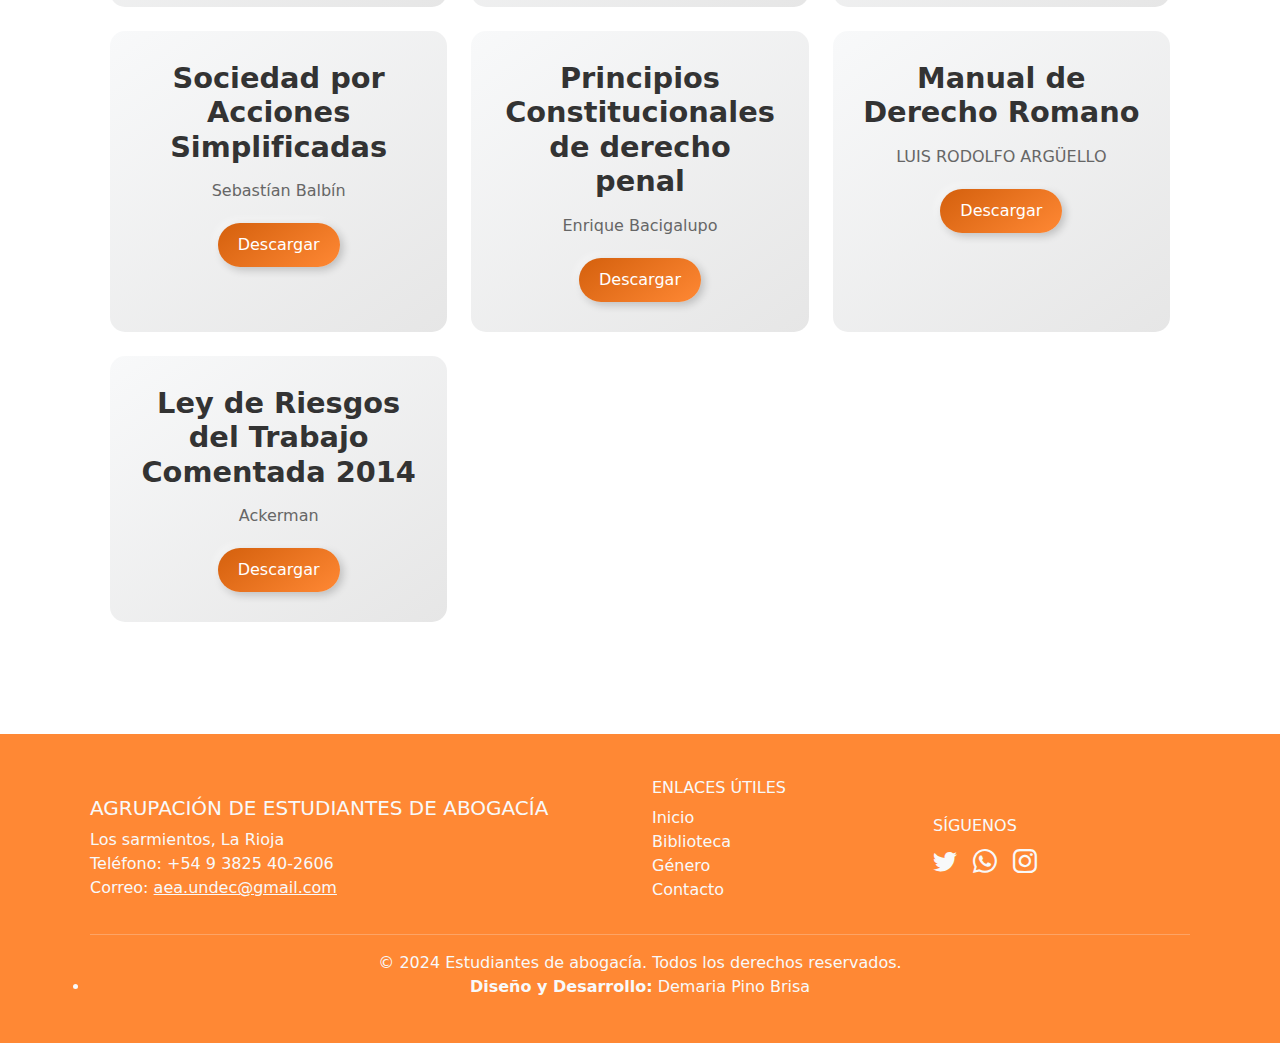
<file: biblioteca.html>
<!DOCTYPE html>
<html lang="es">

<head>
    <meta charset="UTF-8">
    <meta name="viewport" content="width=device-width, initial-scale=1.0">
    <title>EAE</title>
    <link href="https://cdn.jsdelivr.net/npm/bootstrap@5.3.3/dist/css/bootstrap.min.css" rel="stylesheet"
        integrity="sha384-QWTKZyjpPEjISv5WaRU9OFeRpok6YctnYmDr5pNlyT2bRjXh0JMhjY6hW+ALEwIH" crossorigin="anonymous">
    <script src="https://cdn.jsdelivr.net/npm/bootstrap@5.3.3/dist/js/bootstrap.bundle.min.js"
        integrity="sha384-YvpcrYf0tY3lHB60NNkmXc5s9fDVZLESaAA55NDzOxhy9GkcIdslK1eN7N6jIeHz" crossorigin="anonymous"
        defer></script>
    <link rel="stylesheet" href="https://cdn.jsdelivr.net/npm/bootstrap-icons@1.5.0/font/bootstrap-icons.css">
    <script src="https://cdn.jsdelivr.net/npm/bootstrap@5.3.3/dist/js/bootstrap.bundle.min.js"></script>
    <link href="https://cdn.jsdelivr.net/npm/bootstrap@5.3.3/dist/css/bootstrap.min.css" rel="stylesheet">
    <script src="script.js" defer></script>
    <link rel="stylesheet" href="css/style.css">

</head>

<body>

    <header>
        <nav id="navbar" class="navbar navbar-expand-lg fixed-top color-barra">
            <div class="container-fluid">
                <!-- Menú hamburguesa -->
                <button class="navbar-toggler" type="button" data-bs-toggle="offcanvas" data-bs-target="#offcanvasRight"
                    aria-controls="offcanvasRight" aria-expanded="false" aria-label="Toggle navigation">
                    <i class="bi bi-list fs-1 text-light"></i>
                </button>
                <!-- Logo -->
                <a class="navbar-brand text-light titulo-secundario" href="#"><img src="img/logo.png" width="50"
                        alt=""></a>
                <!-- Enlaces -->
                <div class="collapse navbar-collapse d-flex justify-content-center d-none d-lg-flex"
                    id="navbarSupportedContent">
                    <ul class="navbar-nav  mb-2 mb-lg-0 fs-5 titulo-secundario">
                        <li class="nav-item">
                            <a class="nav-link text-light active" aria-current="page" href="index.html"
                                target="_self">Inicio</a>
                        </li>
                        <li class="nav-item">
                            <a class="nav-link text-light active" aria-current="page"
                                href="biblioteca.html">Biblioteca</a>
                        </li>
                        <li class="nav-item">
                            <a class="nav-link text-light active" aria-current="page" href="#genero">Género</a>
                        </li>
                        <li class="nav-item">
                            <a class="nav-link text-light active" aria-current="page" href="#">Contacto</a>
                        </li>

                    </ul>
                </div>
                <div class="offcanvas offcanvas-end d-lg-none" tabindex="-1" id="offcanvasRight"
                    aria-labelledby="offcanvasRightLabel">
                    <div class="offcanvas-header">
                        <h5 class="offcanvas-title titulo-secundario" id="offcanvasRightLabel">Menú</h5>
                        <button type="button" class="btn-close" data-bs-dismiss="offcanvas" aria-label="Close"></button>
                    </div>
                    <div class="offcanvas-body">
                        <ul class="navbar-nav  mb-2 mb-lg-0 titulo-secundario">
                            <li class="nav-item">
                                <a class="nav-link active" aria-current="page" href="index.html">Inicio</a>
                            </li>
                            <li class="nav-item">
                                <a class="nav-link active" aria-current="page" href="biblioteca.html">Biblioteca</a>
                            </li>
                            <li class="nav-item">
                                <a class="nav-link active" aria-current="page" href="#genero">Género</a>
                            </li>
                            <li class="nav-item">
                                <a class="nav-link active" aria-current="page" href="#">Contacto</a>
                            </li>
                        </ul>
                    </div>
                </div>
            </div>
        </nav>
    </header>

    <main>
       
        <section class="container">
            <div class="row">
                <div class="col-12">
                    <div class="container my-5">
                        <div class="card mb-3">
                            <img src="img/lib.jpg" class="card-img-top" alt="...">
                            <div class="card-body">
                                <h1 class="card-title">Biblioteca</h1>
                                <p class="card-text">Todo lo necesario para tu estudio!</p>
                            </div>
                        </div>
                        <div class="row">
                            <!-- Tarjeta 1 -->
                            <div class="col-md-6 col-lg-4 mb-4">
                                <div class="card h-100">
                                    <div class="card-body">
                                        <h3 class="card-title">Von Wright <br> - Norma y Acción</h3>
                                        <p class="card-text">Una investigación lógica</p>
                                        <a href="https://drive.google.com/file/d/1soOXxETbDD1KzTXv9yyvY8LPtCmMyn-E/view?usp=drive_link"
                                            class="btn btn-primary" download>Descargar</a>
                                    </div>
                                </div>
                            </div>

                            <!-- Tarjeta 2 -->
                            <div class="col-md-6 col-lg-4 mb-4">
                                <div class="card h-100">
                                    <div class="card-body">
                                        <h3 class="card-title">Tratado de Derecho Administrativo Gordillo</h3>
                                        <p class="card-text">TEORÍA GENERAL DEL DERECHO ADMINISTRATIVO</p>
                                        <a href="https://drive.google.com/file/d/1YOdhP75-JaNjbItz_g6t_3XeKhdFYfgg/view?usp=drive_link"
                                            class="btn btn-primary" download>Descargar</a>
                                    </div>
                                </div>
                            </div>

                            <!-- Tarjeta 3 -->
                            <div class="col-md-6 col-lg-4 mb-4">
                                <div class="card h-100">
                                    <div class="card-body">
                                        <h3 class="card-title">Teoría + Géneral + del + proceso + tomo II</h3>
                                        <p class="card-text">Teoría general del proceso</p>
                                        <a href="https://drive.google.com/file/d/1m2hfkSl9xe0s3-FDp4yR5Etia0StE7Ib/view?usp=drive_link"
                                            class="btn btn-primary" download>Descargar</a>
                                    </div>
                                </div>
                            </div>
                            <!-- Tarjeta 4 -->
                            <div class="col-md-6 col-lg-4 mb-4">
                                <div class="card h-100">
                                    <div class="card-body">
                                        <h3 class="card-title">Teoría + Géneral + del + proceso + tomo I</h3>
                                        <p class="card-text">Teoría general del proceso</p>
                                        <a href="https://drive.google.com/file/d/1m2hfkSl9xe0s3-FDp4yR5Etia0StE7Ib/view?usp=drive_link"
                                            class="btn btn-primary" download>Descargar</a>
                                    </div>
                                </div>
                            </div>
                            <!-- Tarjeta 5 -->
                            <div class="col-md-6 col-lg-4 mb-4">
                                <div class="card h-100">
                                    <div class="card-body">
                                        <h3 class="card-title">Teoría del derecho ambiental lorenzetti-ricardo luis</h3>
                                        <p class="card-text">Teoría del derecho ambiental</p>
                                        <a href="https://drive.google.com/file/d/1m2hfkSl9xe0s3-FDp4yR5Etia0StE7Ib/view?usp=drive_link"
                                            class="btn btn-primary" download>Descargar</a>
                                    </div>
                                </div>
                            </div>
                            <!-- Tarjeta 6 -->
                            <div class="col-md-6 col-lg-4 mb-4">
                                <div class="card h-100">
                                    <div class="card-body">
                                        <h3 class="card-title">Teoría del caso</h3>
                                        <p class="card-text">Manual de derecho procesal penal</p>
                                        <a href="https://drive.google.com/file/d/1NvhVwRGdHdstbYmDCvHdQLZylGyspsCR/view?usp=drive_link"
                                            class="btn btn-primary" download>Descargar</a>
                                    </div>
                                </div>
                            </div>
                            <!-- Tarjeta 7 -->
                            <div class="col-md-6 col-lg-4 mb-4">
                                <div class="card h-100">
                                    <div class="card-body">
                                        <h3 class="card-title">Soto - Manual de derecho de la integración</h3>
                                        <p class="card-text">Segunda edición actualizada</p>
                                        <a href="https://drive.google.com/file/d/182CIaJ6XPx40Tnx57xO4Paq16P71UhG1/view?usp=drive_link"
                                            class="btn btn-primary" download>Descargar</a>
                                    </div>
                                </div>
                            </div>
                            <!-- Tarjeta 8 -->
                            <div class="col-md-6 col-lg-4 mb-4">
                                <div class="card h-100">
                                    <div class="card-body">
                                        <h3 class="card-title">Sancinetti- Casos de Penal Parte Gral 2</h3>
                                        <p class="card-text">Teoría del hecho punible</p>
                                        <a href="https://drive.google.com/file/d/1MJjtqsK5nGsTG4tPREXVMHeEhxGUp7Hb/view?usp=drive_link"
                                            class="btn btn-primary" download>Descargar</a>
                                    </div>
                                </div>
                            </div>
                            <!-- Tarjeta 9 -->
                            <div class="col-md-6 col-lg-4 mb-4">
                                <div class="card h-100">
                                    <div class="card-body">
                                        <h3 class="card-title">Sancinetti - Casos de Penal Parte Gral 1</h3>
                                        <p class="card-text">Parte general</p>
                                        <a href="https://drive.google.com/file/d/1V71iMxrgUHWV-V9GFWSKGzmeSZ8yPOky/view?usp=drive_link"
                                            class="btn btn-primary" download>Descargar</a>
                                    </div>
                                </div>
                            </div>
                            <!-- Tarjeta 10 -->
                            <div class="col-md-6 col-lg-4 mb-4">
                                <div class="card h-100">
                                    <div class="card-body">
                                        <h3 class="card-title">Responsabilidad Parental</h3>
                                        <p class="card-text">Miembro de Número de la Academia Nacional de Derecho
                                            y Ciencias Sociales de Buenos Aires y de la Academia del Plata
                                            Ex Profesor de Derecho Civil en las Facultades de Derecho
                                            de la UBA y de la UCA</p>
                                        <a href="https://drive.google.com/file/d/1aFDlXTtit8rc4ppl5etgKInGv7qO9jLd/view?usp=drive_link"
                                            class="btn btn-primary" download>Descargar</a>
                                    </div>
                                </div>
                            </div>
                            <!-- Tarjeta 11 -->
                            <div class="col-md-6 col-lg-4 mb-4">
                                <div class="card h-100">
                                    <div class="card-body">
                                        <h3 class="card-title">Procesos de protección en violencia de género 2020</h3>
                                        <p class="card-text">Procedimiento en fueros de familia y penal.
                                            Intervención de organismo de Promoción y Protección de los Derechos
                                            del Niño, Niña y adolescente.</p>
                                        <a href="https://drive.google.com/file/d/1K67zD8h4R1vDXB5MphBBvmSikWcyjiG7/view?usp=drive_link"
                                            class="btn btn-primary" download>Descargar</a>
                                    </div>
                                </div>
                            </div>
                            <!-- Tarjeta 12 -->
                            <div class="col-md-6 col-lg-4 mb-4">
                                <div class="card h-100">
                                    <div class="card-body">
                                        <h3 class="card-title">Procesal-1-Tomo-2-Maier-ed-2004</h3>
                                        <p class="card-text">Derecho Procesal Penal</p>
                                        <a href="https://drive.google.com/file/d/1oozkflRNSi60NyUNkIWSU9RoK-55Dj_J/view?usp=drive_link"
                                            class="btn btn-primary" download>Descargar</a>
                                    </div>
                                </div>
                            </div>
                            <!-- Tarjeta 13 -->
                            <div class="col-md-6 col-lg-4 mb-4">
                                <div class="card h-100">
                                    <div class="card-body">
                                        <h3 class="card-title">Procesal-1-Tomo-1-Maier-ed-2004</h3>
                                        <p class="card-text">Derecho Procesal Penal</p>
                                        <a href="https://drive.google.com/file/d/1Xiw3SN712sh-3UCGwI5hg0cw7OBNqsXZ/view?usp=drive_link"
                                            class="btn btn-primary" download>Descargar</a>
                                    </div>
                                </div>
                            </div>
                            <!-- Tarjeta 14 -->
                            <div class="col-md-6 col-lg-4 mb-4">
                                <div class="card h-100">
                                    <div class="card-body">
                                        <h3 class="card-title">Práctica Accidentes de Trabajo- Mac Donald - 2017</h3>
                                        <p class="card-text">Pr&tica Accidentes de %bajo : Refma Ley 22348 / Andrea
                                            Fabiana Mac Donald. - Ira ed. - Ciudad Axitónoma & Buenos Aires:
                                            Jurídicas, 2017.</p>
                                        <a href="https://drive.google.com/file/d/1sWzt7rcTCsvHFxU5CpGWQYuPcuElFnTw/view?usp=drive_link"
                                            class="btn btn-primary" download>Descargar</a>
                                    </div>
                                </div>
                            </div>
                            <!-- Tarjeta 15 -->
                            <div class="col-md-6 col-lg-4 mb-4">
                                <div class="card h-100">
                                    <div class="card-body">
                                        <h3 class="card-title">Poder-policia-historia-jurisprudencia-doctrina</h3>
                                        <p class="card-text">Legarre, Santiago/ Publicado en: LA LEY2000-A, 999</p>
                                        <a href="https://drive.google.com/file/d/1loiUS1TNDhBCqV-JK9jaT5fpCW08Eo7t/view?usp=drive_link"
                                            class="btn btn-primary" download>Descargar</a>
                                    </div>
                                </div>
                            </div>
                            <!-- Tarjeta 16 -->
                            <div class="col-md-6 col-lg-4 mb-4">
                                <div class="card h-100">
                                    <div class="card-body">
                                        <h3 class="card-title">Pigretti - Derecho Ambiental</h3>
                                        <p class="card-text">EDUARDO A. PIGRETTI / I.S.B.N.: 987-1127-17-0</p>
                                        <a href="https://drive.google.com/file/d/1mvZoiTO7kENZmJpKoaVqZpXsTV_7GFsp/view?usp=drive_link"
                                            class="btn btn-primary" download>Descargar</a>
                                    </div>
                                </div>
                            </div>
                            <!-- Tarjeta 17 -->
                            <div class="col-md-6 col-lg-4 mb-4">
                                <div class="card h-100">
                                    <div class="card-body">
                                        <h3 class="card-title">Pensar como un abogado-SCHAUER FEDERICK</h3>
                                        <p class="card-text">Colección Filosofía y Derecho</p>
                                        <a href="https://drive.google.com/file/d/1sHUt8lzWC_g4UyvZS7QdeWvRmpYS_pHw/view?usp=drive_link"
                                            class="btn btn-primary" download>Descargar</a>
                                    </div>
                                </div>
                            </div>
                            <!-- Tarjeta 18 -->
                            <div class="col-md-6 col-lg-4 mb-4">
                                <div class="card h-100">
                                    <div class="card-body">
                                        <h3 class="card-title">Borda-Derecho Civil_Parte General-2017</h3>
                                        <p class="card-text">Guillermo J. Borda</p>
                                        <a href="https://drive.google.com/file/d/19DzXpQzlJTbYGombOnDBgp6UEUbDVb81/view?usp=drive_link"
                                            class="btn btn-primary" download>Descargar</a>
                                    </div>
                                </div>
                            </div>
                            <!-- Tarjeta 19 -->
                            <div class="col-md-6 col-lg-4 mb-4">
                                <div class="card h-100">
                                    <div class="card-body">
                                        <h3 class="card-title">Guía Práctica Profesional- Alquileres y Desalojos</h3>
                                        <p class="card-text">Mariano C. Otero - Leticia D. Garay - Ma. José Herrera</p>
                                        <a href="https://drive.google.com/file/d/1I5SLbeQ6Q3VlFjv7WfWyjgCBZyiD-Phc/view?usp=drive_link"
                                            class="btn btn-primary" download>Descargar</a>
                                    </div>
                                </div>
                            </div>
                            <!-- Tarjeta 20 -->
                            <div class="col-md-6 col-lg-4 mb-4">
                                <div class="card h-100">
                                    <div class="card-body">
                                        <h3 class="card-title">Módulo 2 - Libro Domingues Henain - Derecho Penal</h3>
                                        <p class="card-text">Daniel Domingues Henain</p>
                                        <a href="https://docs.google.com/document/d/1mC54t6ZvT57IzIRzJE7gP1rIM6cAQ64f/edit?usp=drive_link&ouid=115342902189944661559&rtpof=true&sd=true"
                                            class="btn btn-primary" download>Descargar</a>
                                    </div>
                                </div>
                            </div>
                            <!-- Tarjeta 21 -->
                            <div class="col-md-6 col-lg-4 mb-4">
                                <div class="card h-100">
                                    <div class="card-body">
                                        <h3 class="card-title">Módulo 1 - Libro Domingues Henain - Penal Parte General
                                        </h3>
                                        <p class="card-text">Daniel Domingues Henain</p>
                                        <a href="https://docs.google.com/document/d/1-tvnyYb5QKFKTSCKxlnLt-P3tZNoI00p/edit?usp=drive_link&ouid=115342902189944661559&rtpof=true&sd=true"
                                            class="btn btn-primary" download>Descargar</a>
                                    </div>
                                </div>
                            </div>
                            <!-- Tarjeta 22 -->
                            <div class="col-md-6 col-lg-4 mb-4">
                                <div class="card h-100">
                                    <div class="card-body">
                                        <h3 class="card-title">Tratado de Derecho Administrativo - Tomo 1-2</h3>
                                        <p class="card-text">Marienhoff, Miguel S</p>
                                        <a href="https://drive.google.com/file/d/13ygAyWSQKjlZs9pN3VIQHoyInvrlGlaJ/view?usp=drive_link"
                                            class="btn btn-primary" download>Descargar</a>
                                    </div>
                                </div>
                            </div>
                            <!-- Tarjeta 23 -->
                            <div class="col-md-6 col-lg-4 mb-4">
                                <div class="card h-100">
                                    <div class="card-body">
                                        <h3 class="card-title">Manual de Obligaciones Civiles y Comerciales - 2da ED
                                        </h3>
                                        <p class="card-text">Sandra M. Wierzba</p>
                                        <a href="https://drive.google.com/file/d/1FemlteBjaqDz2arvXm2dPMD3m3Rcg1jD/view?usp=drive_linkk"
                                            class="btn btn-primary" download>Descargar</a>
                                    </div>
                                </div>
                            </div>
                            <!-- Tarjeta 24 -->
                            <div class="col-md-6 col-lg-4 mb-4">
                                <div class="card h-100">
                                    <div class="card-body">
                                        <h3 class="card-title">Manual de Derecho Político
                                        </h3>
                                        <p class="card-text">Mario Justo López</p>
                                        <a href="https://drive.google.com/file/d/1bMIyxMBaT7bXqZZY9j3b3cU1nrIvgh-i/view?usp=drive_link"
                                            class="btn btn-primary" download>Descargar</a>
                                    </div>
                                </div>
                            </div>
                            <!-- Tarjeta 25 -->
                            <div class="col-md-6 col-lg-4 mb-4">
                                <div class="card h-100">
                                    <div class="card-body">
                                        <h3 class="card-title">Manual de Derecho Procesal Civil
                                        </h3>
                                        <p class="card-text">Lino Enrique Palacio</p>
                                        <a href="https://drive.google.com/file/d/1oOfi0QW8yHgsn-0evQi95pTAproB9S2e/view?usp=drive_link"
                                            class="btn btn-primary" download>Descargar</a>
                                    </div>
                                </div>
                            </div>
                            <!-- Tarjeta 26 -->
                            <div class="col-md-6 col-lg-4 mb-4">
                                <div class="card h-100">
                                    <div class="card-body">
                                        <h3 class="card-title">Manual Derecho Penal
                                        </h3>
                                        <p class="card-text">Ricardo Nuñez</p>
                                        <a href="https://drive.google.com/file/d/1S_lGLV2l-LrRv9eS8SrWv8vBkABPk8xT/view?usp=drive_link"
                                            class="btn btn-primary" download>Descargar</a>
                                    </div>
                                </div>
                            </div>
                            <!-- Tarjeta 27 -->
                            <div class="col-md-6 col-lg-4 mb-4">
                                <div class="card h-100">
                                    <div class="card-body">
                                        <h3 class="card-title">Manual de Obligaciones
                                        </h3>
                                        <p class="card-text">Alejandro Atilio Taraborrelli</p>
                                        <a href="https://drive.google.com/file/d/16fj2YZMHcfFjnkU8z4-ycwE0xoRpuzPJ/view?usp=drive_link"
                                            class="btn btn-primary" download>Descargar</a>
                                    </div>
                                </div>
                            </div>
                            <!-- Tarjeta 28 -->
                            <div class="col-md-6 col-lg-4 mb-4">
                                <div class="card h-100">
                                    <div class="card-body">
                                        <h3 class="card-title">Manual de Derechos Reales
                                        </h3>
                                        <p class="card-text">Claudio Kiper</p>
                                        <a href="https://drive.google.com/file/d/1QEuxtFsdXbsLphLzV8x8lV9fEGwEolkG/view?usp=drive_link"
                                            class="btn btn-primary" download>Descargar</a>
                                    </div>
                                </div>
                            </div>
                            <!-- Tarjeta 29 -->
                            <div class="col-md-6 col-lg-4 mb-4">
                                <div class="card h-100">
                                    <div class="card-body">
                                        <h3 class="card-title">Manual de Derecho Sucesorio
                                        </h3>
                                        <p class="card-text">Marisa Herrera</p>
                                        <a href="https://drive.google.com/file/d/1NXNZF4RJo4LXa7h4weTaaWoiu5h2XDkc/view?usp=drive_link"
                                            class="btn btn-primary" download>Descargar</a>
                                    </div>
                                </div>
                            </div>
                            <!-- Tarjeta 30 -->
                            <div class="col-md-6 col-lg-4 mb-4">
                                <div class="card h-100">
                                    <div class="card-body">
                                        <h3 class="card-title">Manual de Derecho Constitucional
                                        </h3>
                                        <p class="card-text">Nestor Pedro Sagues</p>
                                        <a href="https://drive.google.com/file/d/1JfZc6xtHl7jxDPmixULYj61ZCmKIeuMB/view?usp=drive_link"
                                            class="btn btn-primary" download>Descargar</a>
                                    </div>
                                </div>
                            </div>
                            <!-- Tarjeta 31 -->
                            <div class="col-md-6 col-lg-4 mb-4">
                                <div class="card h-100">
                                    <div class="card-body">
                                        <h3 class="card-title">Manual Cibercrimen y Delitos Informáticos
                                        </h3>
                                        <p class="card-text">Resolución: D.G.C y E. 1011 del año 2017</p>
                                        <a href="https://drive.google.com/file/d/1pbO0Wy8ue3IicS1DmZBXFw3QJDn30XE3/view?usp=drive_link"
                                            class="btn btn-primary" download>Descargar</a>
                                    </div>
                                </div>
                            </div>
                            <!-- Tarjeta 32 -->
                            <div class="col-md-6 col-lg-4 mb-4">
                                <div class="card h-100">
                                    <div class="card-body">
                                        <h3 class="card-title">Manual Derecho Penal - Parte General
                                        </h3>
                                        <p class="card-text">Carlos Julio Lascano</p>
                                        <a href="https://drive.google.com/file/d/1slh8ASlqzbV2CuXYu-VFY6UmHeDvSLB2/view?usp=drive_link"
                                            class="btn btn-primary" download>Descargar</a>
                                    </div>
                                </div>
                            </div>
                            <!-- Tarjeta 33 -->
                            <div class="col-md-6 col-lg-4 mb-4">
                                <div class="card h-100">
                                    <div class="card-body">
                                        <h3 class="card-title">Libro Mariani de Vidal Actualizado
                                        </h3>
                                        <p class="card-text">Marina Mariani de Vidal, Adrian</p>
                                        <a href="https://drive.google.com/file/d/1RDvNEj2D_fbaDnairzz1tX5WuILGGA8_/view?usp=drive_link"
                                            class="btn btn-primary" download>Descargar</a>
                                    </div>
                                </div>
                            </div>
                            <!-- Tarjeta 34 -->
                            <div class="col-md-6 col-lg-4 mb-4">
                                <div class="card h-100">
                                    <div class="card-body">
                                        <h3 class="card-title">Libro Ciberdelitos
                                        </h3>
                                        <p class="card-text">Gustavo E. Aboso</p>
                                        <a href="https://drive.google.com/file/d/11m7THNlPFmbEdtgwYEvmcxoNCVJftIxN/view?usp=drive_link"
                                            class="btn btn-primary" download>Descargar</a>
                                    </div>
                                </div>
                            </div>
                            <!-- Tarjeta 35 -->
                            <div class="col-md-6 col-lg-4 mb-4">
                                <div class="card h-100">
                                    <div class="card-body">
                                        <h3 class="card-title">Libro - Teoría Pura del Derecho
                                        </h3>
                                        <p class="card-text">Hans Kelsen</p>
                                        <a href="https://drive.google.com/file/d/1A6sb8O-VIl4_wCHdmpINIXQLcnHeiMVF/view?usp=drive_link"
                                            class="btn btn-primary" download>Descargar</a>
                                    </div>
                                </div>
                            </div>
                            <!-- Tarjeta 36 -->
                            <div class="col-md-6 col-lg-4 mb-4">
                                <div class="card h-100">
                                    <div class="card-body">
                                        <h3 class="card-title">Ley General Del Ambiente Comentada por Cafferatta
                                        </h3>
                                        <p class="card-text">Hans Kelsen</p>
                                        <a href="https://drive.google.com/file/d/1A6sb8O-VIl4_wCHdmpINIXQLcnHeiMVF/view?usp=drive_link"
                                            class="btn btn-primary" download>Descargar</a>
                                    </div>
                                </div>
                            </div>
                            <!-- Tarjeta 37 -->
                            <div class="col-md-6 col-lg-4 mb-4">
                                <div class="card h-100">
                                    <div class="card-body">
                                        <h3 class="card-title">Ley de Ejecución de la Pena Privativa de la Libertad
                                        </h3>
                                        <p class="card-text">Principios básicos de la ejecución</p>
                                        <a href="https://drive.google.com/file/d/1nF1eXxw8g_Xh50miIYtbtlgrvyQqxAGp/view?usp=drive_link"
                                            class="btn btn-primary" download>Descargar</a>
                                    </div>
                                </div>
                            </div>
                            <!-- Tarjeta 38 -->
                            <div class="col-md-6 col-lg-4 mb-4">
                                <div class="card h-100">
                                    <div class="card-body">
                                        <h3 class="card-title">Ley de Defensa del Consumidor
                                        </h3>
                                        <p class="card-text">Ley N° 24.240
                                            con las modificaciones de la Ley N° 26.361
                                            Decreto Reglamentario N° 1.798 / 94</p>
                                        <a href="https://drive.google.com/file/d/1MfamYh9wSXjNC62bgYt1GpIJGUCEX_De/view?usp=drive_link"
                                            class="btn btn-primary" download>Descargar</a>
                                    </div>
                                </div>
                            </div>
                            <!-- Tarjeta 39 -->
                            <div class="col-md-6 col-lg-4 mb-4">
                                <div class="card h-100">
                                    <div class="card-body">
                                        <h3 class="card-title">Ley de alquileres
                                        </h3>
                                        <p class="card-text">ANALISIS A A CARGO DE AB. MARIANO BRIÑA
                                            ÁREA DE LEGALES CPI
                                            30/06/2020</p>
                                        <a href="https://drive.google.com/file/d/1Yy8pRNE03AbpPwDwiBuxfLLNZRqGvY6p/view?usp=drive_link"
                                            class="btn btn-primary" download>Descargar</a>
                                    </div>
                                </div>
                            </div>
                            <!-- Tarjeta 40 -->
                            <div class="col-md-6 col-lg-4 mb-4">
                                <div class="card h-100">
                                    <div class="card-body">
                                        <h3 class="card-title">LTC - Ackerman To III
                                        </h3>
                                        <p class="card-text">Mario E. Ackerman
                                        </p>
                                        <a href="https://drive.google.com/file/d/1J9DmSzkJS_4bjTnUClTHcHF5wK7FImm2/view?usp=drive_link"
                                            class="btn btn-primary" download>Descargar</a>
                                    </div>
                                </div>
                            </div>
                            <!-- Tarjeta 41 -->
                            <div class="col-md-6 col-lg-4 mb-4">
                                <div class="card h-100">
                                    <div class="card-body">
                                        <h3 class="card-title">LTC - Ackerman T II
                                        </h3>
                                        <p class="card-text">Mario E. Ackerman
                                        </p>
                                        <a href="https://drive.google.com/file/d/1TAQj2tr9_p8eYGGUMVFZo3QYtQ4dbw58/view?usp=drive_link"
                                            class="btn btn-primary" download>Descargar</a>
                                    </div>
                                </div>
                            </div>
                            <!-- Tarjeta 42 -->
                            <div class="col-md-6 col-lg-4 mb-4">
                                <div class="card h-100">
                                    <div class="card-body">
                                        <h3 class="card-title">LTC - Ackerman T I
                                        </h3>
                                        <p class="card-text">Mario E. Ackerman
                                        </p>
                                        <a href="https://drive.google.com/file/d/1nWabws7B3mdwLgDaqeWhhfcEaa-XW-tE/view?usp=drive_link"
                                            class="btn btn-primary" download>Descargar</a>
                                    </div>
                                </div>
                            </div>
                            <!-- Tarjeta 43 -->
                            <div class="col-md-6 col-lg-4 mb-4">
                                <div class="card h-100">
                                    <div class="card-body">
                                        <h3 class="card-title">Introducción al Derecho
                                        </h3>
                                        <p class="card-text">Eloy Emiliano Suárez
                                        </p>
                                        <a href="https://drive.google.com/file/d/1bnX-SGcv7Wyj2UtkdyEt0bKAY94R2a2t/view?usp=drive_link"
                                            class="btn btn-primary" download>Descargar</a>
                                    </div>
                                </div>
                            </div>
                            <!-- Tarjeta 44 -->
                            <div class="col-md-6 col-lg-4 mb-4">
                                <div class="card h-100">
                                    <div class="card-body">
                                        <h3 class="card-title">Introducción al Derecho Ambiental
                                        </h3>
                                        <p class="card-text">Néstor Cafferatta
                                        </p>
                                        <a href="https://drive.google.com/file/d/1t6DDrdcfPd8oga4_1Kp29PvAFTQPsmcL/view?usp=drive_link"
                                            class="btn btn-primary" download>Descargar</a>
                                    </div>
                                </div>
                            </div>
                            <!-- Tarjeta 45 -->
                            <div class="col-md-6 col-lg-4 mb-4">
                                <div class="card h-100">
                                    <div class="card-body">
                                        <h3 class="card-title">Introducción al derecho
                                        </h3>
                                        <p class="card-text">Carlos Santiago nino
                                        </p>
                                        <a href="https://drive.google.com/file/d/141ztTi9kmC4RtTGs9jOW-CbDdb_oz3tp/view?usp=drive_link"
                                            class="btn btn-primary" download>Descargar</a>
                                    </div>
                                </div>
                            </div>
                            <!-- Tarjeta 46 -->
                            <div class="col-md-6 col-lg-4 mb-4">
                                <div class="card h-100">
                                    <div class="card-body">
                                        <h3 class="card-title">Instituciones de Derecho Civil parte general TOMO I
                                        </h3>
                                        <p class="card-text">Julio César Rivera - segunda parte-el sujeto
                                        </p>
                                        <a href="https://drive.google.com/file/d/1w4aflOU3shnl4nKP_Aa-ZE4i7g32Wma4/view?usp=drive_link"
                                            class="btn btn-primary" download>Descargar</a>
                                    </div>
                                </div>
                            </div>
                            <!-- Tarjeta 47 -->
                            <div class="col-md-6 col-lg-4 mb-4">
                                <div class="card h-100">
                                    <div class="card-body">
                                        <h3 class="card-title">Instituciones de Derecho Civil parte general TOMO I
                                        </h3>
                                        <p class="card-text">Julio César Rivera - primera parte-introducción
                                        </p>
                                        <a href="https://drive.google.com/file/d/1ZkSJEd3Y2neVy3C4ElNNMKLTbGVgEsvH/view?usp=drive_link"
                                            class="btn btn-primary" download>Descargar</a>
                                    </div>
                                </div>
                            </div>
                            <!-- Tarjeta 48 -->
                            <div class="col-md-6 col-lg-4 mb-4">
                                <div class="card h-100">
                                    <div class="card-body">
                                        <h3 class="card-title">Historia Constitucional
                                        </h3>
                                        <p class="card-text">Carlos Marucci - Gerardo Cires
                                        </p>
                                        <a href="https://drive.google.com/file/d/1LkmfflNeii0lojd8jOB_oalnnI-p9dJZ/view?usp=drive_link"
                                            class="btn btn-primary" download>Descargar</a>
                                    </div>
                                </div>
                            </div>
                            <!-- Tarjeta 49 -->
                            <div class="col-md-6 col-lg-4 mb-4">
                                <div class="card h-100">
                                    <div class="card-body">
                                        <h3 class="card-title"> El concepto del Derecho
                                        </h3>
                                        <p class="card-text">Harbert L. A. Hart
                                        </p>
                                        <a href="https://drive.google.com/file/d/1-T46hY09u8JMssMgxkjJbA2NHNgt282l/view?usp=drive_link"
                                            class="btn btn-primary" download>Descargar</a>
                                    </div>
                                </div>
                            </div>
                            <!-- Tarjeta 50 -->
                            <div class="col-md-6 col-lg-4 mb-4">
                                <div class="card h-100">
                                    <div class="card-body">
                                        <h3 class="card-title"> Guía de estudio Penal II
                                        </h3>
                                        <p class="card-text">Torres Neuquén
                                        </p>
                                        <a href="https://drive.google.com/file/d/16ysThYJ7IxSxvVaGqqYB5wBQ9orMGI-B/view?usp=drive_link"
                                            class="btn btn-primary" download>Descargar</a>
                                    </div>
                                </div>
                            </div>
                            <!-- Tarjeta 51 -->
                            <div class="col-md-6 col-lg-4 mb-4">
                                <div class="card h-100">
                                    <div class="card-body">
                                        <h3 class="card-title"> Guía de estudio Derecho Procesal Penal
                                        </h3>
                                        <p class="card-text">Torres Neuquén
                                        </p>
                                        <a href="https://drive.google.com/file/d/13CvpYwfIUN8nhhR5frHG6fsDfgz_pAGJ/view?usp=drive_link"
                                            class="btn btn-primary" download>Descargar</a>
                                    </div>
                                </div>
                            </div>
                            <!-- Tarjeta 52 -->
                            <div class="col-md-6 col-lg-4 mb-4">
                                <div class="card h-100">
                                    <div class="card-body">
                                        <h3 class="card-title"> Guía de Civil I Actualizada
                                        </h3>
                                        <p class="card-text">Dr. Miguel Ángel Font
                                        </p>
                                        <a href="https://drive.google.com/file/d/1RitD5TRFX4gJjNoogqxJTrkzl-vhntHV/view?usp=drive_link"
                                            class="btn btn-primary" download>Descargar</a>
                                    </div>
                                </div>
                            </div>
                            <!-- Tarjeta 53 -->
                            <div class="col-md-6 col-lg-4 mb-4">
                                <div class="card h-100">
                                    <div class="card-body">
                                        <h3 class="card-title"> Guía Reales
                                        </h3>
                                        <p class="card-text">Andrea Font
                                        </p>
                                        <a href="https://drive.google.com/file/d/1we0r5sJ9Z7fhIlfXXVx5hOyn35hT1ijR/view?usp=drive_link"
                                            class="btn btn-primary" download>Descargar</a>
                                    </div>
                                </div>
                            </div>
                            <!-- Tarjeta 54 -->
                            <div class="col-md-6 col-lg-4 mb-4">
                                <div class="card h-100">
                                    <div class="card-body">
                                        <h3 class="card-title"> Guía Práctica sobre riesgos del trabajo
                                        </h3>
                                        <p class="card-text">Dr. Sergio Lois
                                        </p>
                                        <a href="https://drive.google.com/file/d/1xhUxjL_yU-IdrrUR56LzMevtmwZHbKIA/view?usp=drive_link"
                                            class="btn btn-primary" download>Descargar</a>
                                    </div>
                                </div>
                            </div>
                            <!-- Tarjeta 55 -->
                            <div class="col-md-6 col-lg-4 mb-4">
                                <div class="card h-100">
                                    <div class="card-body">
                                        <h3 class="card-title"> Guía Páctica para defensores penales
                                        </h3>
                                        <p class="card-text">Andrea DeShazo
                                        </p>
                                        <a href="https://drive.google.com/file/d/1ZRoviSsqHgXP_9FZeuHWlaEiLCJy2U7y/view?usp=drive_link"
                                            class="btn btn-primary" download>Descargar</a>
                                    </div>
                                </div>
                            </div>
                            <!-- Tarjeta 56 -->
                            <div class="col-md-6 col-lg-4 mb-4">
                                <div class="card h-100">
                                    <div class="card-body">
                                        <h3 class="card-title"> Guía de estudio Sociedades 2017
                                        </h3>
                                        <p class="card-text">Matías Alan Font
                                        </p>
                                        <a href="https://drive.google.com/file/d/1zvnCH01IRNAnaMD-pdyxC72ennplRWkF/view?usp=drive_link"
                                            class="btn btn-primary" download>Descargar</a>
                                    </div>
                                </div>
                            </div>
                            <!-- Tarjeta 57 -->
                            <div class="col-md-6 col-lg-4 mb-4">
                                <div class="card h-100">
                                    <div class="card-body">
                                        <h3 class="card-title"> Guía de estudio Procesal Civil y Comercial
                                        </h3>
                                        <p class="card-text">Dr. Miguel Ángel Font
                                        </p>
                                        <a href="https://drive.google.com/file/d/1YEm7Dw3oeuXC4zkMSdKAVT6H_qPpahym/view?usp=drive_link"
                                            class="btn btn-primary" download>Descargar</a>
                                    </div>
                                </div>
                            </div>
                            <!-- Tarjeta 58 -->
                            <div class="col-md-6 col-lg-4 mb-4">
                                <div class="card h-100">
                                    <div class="card-body">
                                        <h3 class="card-title"> Guía de estudio Constitucional
                                        </h3>
                                        <p class="card-text">Dr. Miguel Ángel Font
                                        </p>
                                        <a href="https://drive.google.com/file/d/1zFTP4liPhJvrIY7QPpyA8DeNHFnLFFLO/view?usp=drive_link"
                                            class="btn btn-primary" download>Descargar</a>
                                    </div>
                                </div>
                            </div>
                            <!-- Tarjeta 59 -->
                            <div class="col-md-6 col-lg-4 mb-4">
                                <div class="card h-100">
                                    <div class="card-body">
                                        <h3 class="card-title"> Guía de estudio Concurso y quierbras
                                        </h3>
                                        <p class="card-text">Guía de estudio Comercial
                                        </p>
                                        <a href="https://drive.google.com/file/d/1p6A6fzA_8Yyznx8gJo9-UKG61C9-gEe6/view?usp=drive_link"
                                            class="btn btn-primary" download>Descargar</a>
                                    </div>
                                </div>
                            </div>
                            <!-- Tarjeta 60 -->
                            <div class="col-md-6 col-lg-4 mb-4">
                                <div class="card h-100">
                                    <div class="card-body">
                                        <h3 class="card-title"> Guía de estudio Administrativo
                                        </h3>
                                        <p class="card-text">Nueva edición
                                        </p>
                                        <a href="https://drive.google.com/file/d/15DDw8OjGJFzAkJD2sw_52gSHhSGpL8tg/view?usp=drive_link"
                                            class="btn btn-primary" download>Descargar</a>
                                    </div>
                                </div>
                            </div>
                            <!-- Tarjeta 61 -->
                            <div class="col-md-6 col-lg-4 mb-4">
                                <div class="card h-100">
                                    <div class="card-body">
                                        <h3 class="card-title"> Guía Actualizada de Reales
                                        </h3>
                                        <p class="card-text">Nueva edición
                                        </p>
                                        <a href="https://drive.google.com/file/d/1z_4aiK78WsKlLkGXWERS2reKLy0EIDTE/view?usp=drive_link"
                                            class="btn btn-primary" download>Descargar</a>
                                    </div>
                                </div>
                            </div>
                            <!-- Tarjeta 62 -->
                            <div class="col-md-6 col-lg-4 mb-4">
                                <div class="card h-100">
                                    <div class="card-body">
                                        <h3 class="card-title"> El derecho como instrumento
                                        </h3>
                                        <p class="card-text">Gabriel M.A Vitale (coordinador)
                                        </p>
                                        <a href="https://drive.google.com/file/d/1RnP4OqHIyqhs4dKEQ9PYZOdphnFcqvqj/view?usp=drive_link"
                                            class="btn btn-primary" download>Descargar</a>
                                    </div>
                                </div>
                            </div>
                            <!-- Tarjeta 63 -->
                            <div class="col-md-6 col-lg-4 mb-4">
                                <div class="card h-100">
                                    <div class="card-body">
                                        <h3 class="card-title"> Economía Mochon y Beker
                                        </h3>
                                        <p class="card-text">Elementos de micro y macroeconomía
                                        </p>
                                        <a href="https://drive.google.com/file/d/1PBLCLitDBc4b46xmLzHpcGXBX_D5O7HU/view?usp=drive_link"
                                            class="btn btn-primary" download>Descargar</a>
                                    </div>
                                </div>
                            </div>
                            <!-- Tarjeta 64 -->
                            <div class="col-md-6 col-lg-4 mb-4">
                                <div class="card h-100">
                                    <div class="card-body">
                                        <h3 class="card-title"> Libro Derechos Humanos y Garantías
                                        </h3>
                                        <p class="card-text">Juan Antonio Travieso
                                        </p>
                                        <a href="https://drive.google.com/file/d/1QUbEKFXVvdQjS6UD4wDQt5DtBpdIpZKu/view?usp=drive_link"
                                            class="btn btn-primary" download>Descargar</a>
                                    </div>
                                </div>
                            </div>
                            <!-- Tarjeta 65 -->
                            <div class="col-md-6 col-lg-4 mb-4">
                                <div class="card h-100">
                                    <div class="card-body">
                                        <h3 class="card-title"> Codificación e interpretación Judicial en el Derecho
                                            Pena
                                        </h3>
                                        <p class="card-text">F. Javier Melero
                                        </p>
                                        <a href="https://drive.google.com/file/d/1Zk6S2Jd72560XP600A2fuDYrrP6JytUB/view?usp=drive_link"
                                            class="btn btn-primary" download>Descargar</a>
                                    </div>
                                </div>
                            </div>
                            <!-- Tarjeta 66 -->
                            <div class="col-md-6 col-lg-4 mb-4">
                                <div class="card h-100">
                                    <div class="card-body">
                                        <h3 class="card-title"> Derecho de daños 2020

                                        </h3>
                                        <p class="card-text">F. Javier Melero
                                        </p>
                                        <a href="https://drive.google.com/file/d/1Pko7JKYrKVBK3-8Rb66giexQuUENn2Ok/view?usp=drive_link"
                                            class="btn btn-primary" download>Descargar</a>
                                    </div>
                                </div>
                            </div>
                            <!-- Tarjeta 67 -->
                            <div class="col-md-6 col-lg-4 mb-4">
                                <div class="card h-100">
                                    <div class="card-body">
                                        <h3 class="card-title">Derecho de Daños en el Código Civil y Comercial de la
                                            Nación F

                                        </h3>
                                        <p class="card-text">Fernando Alfredo Ubiria
                                        </p>
                                        <a href="https://drive.google.com/file/d/1DfwZJCqKb1KFpQvs6Kt0zFIdtLJMvNRG/view?usp=drive_link"
                                            class="btn btn-primary" download>Descargar</a>
                                    </div>
                                </div>
                            </div>
                            <!-- Tarjeta 68 -->
                            <div class="col-md-6 col-lg-4 mb-4">
                                <div class="card h-100">
                                    <div class="card-body">
                                        <h3 class="card-title">Derecho Político TOMO 2
                                        </h3>
                                        <p class="card-text">Carlos S. Fayt
                                        </p>
                                        <a href="https://drive.google.com/file/d/1tSU8W54DzsEUjk_5-By5fznunH8SGlXi/view?usp=drive_link"
                                            class="btn btn-primary" download>Descargar</a>
                                    </div>
                                </div>
                            </div>
                            <!-- Tarjeta 69 -->
                            <div class="col-md-6 col-lg-4 mb-4">
                                <div class="card h-100">
                                    <div class="card-body">
                                        <h3 class="card-title">Derecho Político TOMO 1
                                        </h3>
                                        <p class="card-text">Carlos S. Fayt
                                        </p>
                                        <a href="https://drive.google.com/file/d/1Kj5nPdc3X47Kjz9Pun3av3G71MJzYUIp/view?usp=drive_link"
                                            class="btn btn-primary" download>Descargar</a>
                                    </div>
                                </div>
                            </div>
                            <!-- Tarjeta 70 -->
                            <div class="col-md-6 col-lg-4 mb-4">
                                <div class="card h-100">
                                    <div class="card-body">
                                        <h3 class="card-title">Derecho Penal - parte general
                                        </h3>
                                        <p class="card-text">Claus Roxin
                                        </p>
                                        <a href="https://drive.google.com/file/d/1-dqU3OhUWJ2yHyprVL9fD4Ckm6wEtsb-/view?usp=drive_link"
                                            class="btn btn-primary" download>Descargar</a>
                                    </div>
                                </div>
                            </div>
                            <!-- Tarjeta 71 -->
                            <div class="col-md-6 col-lg-4 mb-4">
                                <div class="card h-100">
                                    <div class="card-body">
                                        <h3 class="card-title">Derecho Penal - parte general
                                        </h3>
                                        <p class="card-text">Carlos Lescano
                                        </p>
                                        <a href="https://drive.google.com/file/d/1uynwjzm6fKF1EaUgJ5S9JbMD_MRve9rZ/view?usp=drive_link"
                                            class="btn btn-primary" download>Descargar</a>
                                    </div>
                                </div>
                            </div>
                            <!-- Tarjeta 72 -->
                            <div class="col-md-6 col-lg-4 mb-4">
                                <div class="card h-100">
                                    <div class="card-body">
                                        <h3 class="card-title">Derecho Penal- parte especial - TOMO 1
                                        </h3>
                                        <p class="card-text">Jorge E. Buompdre
                                        </p>
                                        <a href="https://drive.google.com/file/d/1a-2kHYTG55aTSIEmZgT0q3El3UsbN8JW/view?usp=drive_link"
                                            class="btn btn-primary" download>Descargar</a>
                                    </div>
                                </div>
                            </div>
                            <!-- Tarjeta 73 -->
                            <div class="col-md-6 col-lg-4 mb-4">
                                <div class="card h-100">
                                    <div class="card-body">
                                        <h3 class="card-title">Derecho de Daños 2020
                                        </h3>
                                        <p class="card-text">Carlos Molina Sandoval
                                        </p>
                                        <a href="https://drive.google.com/file/d/1UClyfV5-CNV8mbevEiu7WI56pvrz40y3/view?usp=drive_link"
                                            class="btn btn-primary" download>Descargar</a>
                                    </div>
                                </div>
                            </div>
                            <!-- Tarjeta 74 -->
                            <div class="col-md-6 col-lg-4 mb-4">
                                <div class="card h-100">
                                    <div class="card-body">
                                        <h3 class="card-title">Derecho de daños
                                        </h3>
                                        <p class="card-text">Marcelo López Mesa
                                        </p>
                                        <a href="https://drive.google.com/file/d/1EHl-Uaec5E1m-Wma61OYUIvfmNaxYd5R/view?usp=drive_link"
                                            class="btn btn-primary" download>Descargar</a>
                                    </div>
                                </div>
                            </div>
                            <!-- Tarjeta 75 -->
                            <div class="col-md-6 col-lg-4 mb-4">
                                <div class="card h-100">
                                    <div class="card-body">
                                        <h3 class="card-title">Derecho Constitucional
                                        </h3>
                                        <p class="card-text">Bidart
                                        </p>
                                        <a href="https://drive.google.com/file/d/1JIC9NA9pkOYwOgJZulxywqRjM_ChdLEu/view?usp=drive_link"
                                            class="btn btn-primary" download>Descargar</a>
                                    </div>
                                </div>
                            </div>
                            <!-- Tarjeta 76 -->
                            <div class="col-md-6 col-lg-4 mb-4">
                                <div class="card h-100">
                                    <div class="card-body">
                                        <h3 class="card-title">Derecho Constitucional
                                        </h3>
                                        <p class="card-text">Bidart
                                        </p>
                                        <a href="https://drive.google.com/file/d/1JIC9NA9pkOYwOgJZulxywqRjM_ChdLEu/view?usp=drive_link"
                                            class="btn btn-primary" download>Descargar</a>
                                    </div>
                                </div>
                            </div>
                            <!-- Tarjeta 77 -->
                            <div class="col-md-6 col-lg-4 mb-4">
                                <div class="card h-100">
                                    <div class="card-body">
                                        <h3 class="card-title">Derecho Ambiental
                                        </h3>
                                        <p class="card-text">Mario F. Valls
                                        </p>
                                        <a href="https://drive.google.com/file/d/1ndWnwW2m2gPyUsFegMYdBgQ_qob2IrOc/view?usp=drive_link"
                                            class="btn btn-primary" download>Descargar</a>
                                    </div>
                                </div>
                            </div>
                            <!-- Tarjeta 78 -->
                            <div class="col-md-6 col-lg-4 mb-4">
                                <div class="card h-100">
                                    <div class="card-body">
                                        <h3 class="card-title">Derecho Administrativo
                                        </h3>
                                        <p class="card-text">Avalos Buteler Massim
                                        </p>
                                        <a href="https://drive.google.com/file/d/1EA5TlrvlSeJcHgxRkYZw360prruAz8AK/view?usp=drive_link"
                                            class="btn btn-primary" download>Descargar</a>
                                    </div>
                                </div>
                            </div>
                            <!-- Tarjeta 79 -->
                            <div class="col-md-6 col-lg-4 mb-4">
                                <div class="card h-100">
                                    <div class="card-body">
                                        <h3 class="card-title">Derecho a la Integración
                                        </h3>
                                        <p class="card-text">Sandra Negro
                                        </p>
                                        <a href="https://drive.google.com/file/d/1wJHxe2l6wMDgj2ou-MbUrkJHXwNO2SRp/view?usp=drive_link"
                                            class="btn btn-primary" download>Descargar</a>
                                    </div>
                                </div>
                            </div>
                            <!-- Tarjeta 80 -->
                            <div class="col-md-6 col-lg-4 mb-4">
                                <div class="card h-100">
                                    <div class="card-body">
                                        <h3 class="card-title">D. Procesal
                                        </h3>
                                        <p class="card-text">Claria Olmedo
                                        </p>
                                        <a href="https://drive.google.com/file/d/19WcVe8ToNOT8HTuUKuxJc6Gha60PA2L4/view?usp=drive_link"
                                            class="btn btn-primary" download>Descargar</a>
                                    </div>
                                </div>
                            </div>
                            <!-- Tarjeta 81 -->
                            <div class="col-md-6 col-lg-4 mb-4">
                                <div class="card h-100">
                                    <div class="card-body">
                                        <h3 class="card-title">Cuestiones administrativas LPA
                                        </h3>
                                        <p class="card-text">Carlos Alredo Botassi
                                        </p>
                                        <a href="https://drive.google.com/file/d/1ijrK0A5_1rFX2fabwkknR0sdPmEIS1o2/view?usp=drive_link"
                                            class="btn btn-primary" download>Descargar</a>
                                    </div>
                                </div>
                            </div>
                            <!-- Tarjeta 82-->
                            <div class="col-md-6 col-lg-4 mb-4">
                                <div class="card h-100">
                                    <div class="card-body">
                                        <h3 class="card-title">Cossio- La Teoría Ecológica del Derecho
                                        </h3>
                                        <p class="card-text">Carlos Cossio
                                        </p>
                                        <a href="https://drive.google.com/file/d/1W5ZO7uPvTSdjD0--R6JMXL0fT0FO01ll/view?usp=drive_link"
                                            class="btn btn-primary" download>Descargar</a>
                                    </div>
                                </div>
                            </div>
                            <!-- Tarjeta 83-->
                            <div class="col-md-6 col-lg-4 mb-4">
                                <div class="card h-100">
                                    <div class="card-body">
                                        <h3 class="card-title">El derecho en el derecho judicial
                                        </h3>
                                        <p class="card-text">Carlos Cossio
                                        </p>
                                        <a href="https://drive.google.com/file/d/1eh5QfarG2X6ij-7uSWiAhJ5TAqWgMZ9g/view?usp=drive_link"
                                            class="btn btn-primary" download>Descargar</a>
                                    </div>
                                </div>
                            </div>
                            <!-- Tarjeta 84-->
                            <div class="col-md-6 col-lg-4 mb-4">
                                <div class="card h-100">
                                    <div class="card-body">
                                        <h3 class="card-title">Contratos
                                        </h3>
                                        <p class="card-text">Rivera Medina - parte especial
                                        </p>
                                        <a href="https://drive.google.com/file/d/1BcQjRY3-MididyxaTb-Ygw2qGFyhKU2o/view?usp=drive_link"
                                            class="btn btn-primary" download>Descargar</a>
                                    </div>
                                </div>
                            </div>
                            <!-- Tarjeta 85-->
                            <div class="col-md-6 col-lg-4 mb-4">
                                <div class="card h-100">
                                    <div class="card-body">
                                        <h3 class="card-title">Contratos
                                        </h3>
                                        <p class="card-text">Rivera Medina - parte general
                                        </p>
                                        <a href="https://drive.google.com/file/d/18tuxkFvjlbnqI0lS2fGY7IgaeUgkK2JA/view?usp=drive_link"
                                            class="btn btn-primary" download>Descargar</a>
                                    </div>
                                </div>
                            </div>
                            <!-- Tarjeta 86-->
                            <div class="col-md-6 col-lg-4 mb-4">
                                <div class="card h-100">
                                    <div class="card-body">
                                        <h3 class="card-title">Compendio de Derecho Internacional
                                        </h3>
                                        <p class="card-text">Oriol Casanovas Ángeles J. Rodrigo
                                        </p>
                                        <a href="https://drive.google.com/file/d/1VGW9gQTcAiq23n8VR5uw_1QIIugzG7Jm/view?usp=drive_link"
                                            class="btn btn-primary" download>Descargar</a>
                                    </div>
                                </div>
                            </div>
                            <!-- Tarjeta 87-->
                            <div class="col-md-6 col-lg-4 mb-4">
                                <div class="card h-100">
                                    <div class="card-body">
                                        <h3 class="card-title">Compendio de Derecho Internacional
                                        </h3>
                                        <p class="card-text">Oriol Casanovas Ángeles J. Rodrigo
                                        </p>
                                        <a href="https://drive.google.com/file/d/1VGW9gQTcAiq23n8VR5uw_1QIIugzG7Jm/view?usp=drive_link"
                                            class="btn btn-primary" download>Descargar</a>
                                    </div>
                                </div>
                            </div>
                            <!-- Tarjeta 88-->
                            <div class="col-md-6 col-lg-4 mb-4">
                                <div class="card h-100">
                                    <div class="card-body">
                                        <h3 class="card-title">Compendio de Derecho Constitucional
                                        </h3>
                                        <p class="card-text">German J. Bidart Campos
                                        </p>
                                        <a href="https://drive.google.com/file/d/1IOrHNtA9Nz811KrjVprm9mXZbgOvgjQi/view?usp=drive_link"
                                            class="btn btn-primary" download>Descargar</a>
                                    </div>
                                </div>
                            </div>
                            <!-- Tarjeta 89-->
                            <div class="col-md-6 col-lg-4 mb-4">
                                <div class="card h-100">
                                    <div class="card-body">
                                        <h3 class="card-title">Como hacer una demanda
                                        </h3>
                                        <p class="card-text">Enrique M. Falcón
                                        </p>
                                        <a href="https://drive.google.com/file/d/1pXdHBXZsZJ3uB-ekOZo3plZmc88USCWu/view?usp=drive_link"
                                            class="btn btn-primary" download>Descargar</a>
                                    </div>
                                </div>
                            </div>
                            <!-- Tarjeta 90-->
                            <div class="col-md-6 col-lg-4 mb-4">
                                <div class="card h-100">
                                    <div class="card-body">
                                        <h3 class="card-title">Código Civil y Comercial
                                        </h3>
                                        <p class="card-text">Enrique M. Falcón
                                        </p>
                                        <a href="https://drive.google.com/file/d/1OxPCywK3XtuIPhhXL9qsVGL6thvrFmkt/view?usp=drive_link"
                                            class="btn btn-primary" download>Descargar</a>
                                    </div>
                                </div>
                            </div>
                            <!-- Tarjeta 91-->
                            <div class="col-md-6 col-lg-4 mb-4">
                                <div class="card h-100">
                                    <div class="card-body">
                                        <h3 class="card-title">Código Procesal Penal de la Prov de Bs As
                                        </h3>
                                        <p class="card-text">Texto Actualizado con las modificaciones introducidas por
                                            las Leyes 11.982, 12.059,
                                            12.085 , 12.119 , 12.278, 12.405, 13057 y 13078
                                        </p>
                                        <a href="https://drive.google.com/file/d/1vfCCSn8os9N0vc1l0212STg88uCIRXIh/view?usp=drive_link"
                                            class="btn btn-primary" download>Descargar</a>
                                    </div>
                                </div>
                            </div>
                            <!-- Tarjeta 92-->
                            <div class="col-md-6 col-lg-4 mb-4">
                                <div class="card h-100">
                                    <div class="card-body">
                                        <h3 class="card-title">Código Penal Comentado
                                        </h3>
                                        <p class="card-text">Pedro F. Baldi - Ricardo Á. Basílico Federico N. De Florio
                                            - Domitila Guerra
                                        </p>
                                        <a href="https://drive.google.com/file/d/1NCimEdi5OIoKzk23QvVt0po1t4nlHhN2/view?usp=drive_link"
                                            class="btn btn-primary" download>Descargar</a>
                                    </div>
                                </div>
                            </div>
                            <!-- Tarjeta 93-->
                            <div class="col-md-6 col-lg-4 mb-4">
                                <div class="card h-100">
                                    <div class="card-body">
                                        <h3 class="card-title">Código de Minería comentado
                                        </h3>
                                        <p class="card-text">Edmundo Catalano
                                        </p>
                                        <a href="https://drive.google.com/file/d/1K2XKC6YLC4imxGuIYfX-ObSU384J5yXJ/view?usp=drive_link"
                                            class="btn btn-primary" download>Descargar</a>
                                    </div>
                                </div>
                            </div>
                            <!-- Tarjeta 94-->
                            <div class="col-md-6 col-lg-4 mb-4">
                                <div class="card h-100">
                                    <div class="card-body">
                                        <h3 class="card-title">Derechos Reales
                                        </h3>
                                        <p class="card-text">Carlos M. Clerc
                                        </p>
                                        <a href="https://drive.google.com/file/d/1wXEiNWa88dsUJeqQfphhTHXe2UXA2UZc/view?usp=drive_link"
                                            class="btn btn-primary" download>Descargar</a>
                                    </div>
                                </div>
                            </div>
                            <!-- Tarjeta 95-->
                            <div class="col-md-6 col-lg-4 mb-4">
                                <div class="card h-100">
                                    <div class="card-body">
                                        <h3 class="card-title">Cibercrimen y Delitos Informáticos
                                        </h3>
                                        <p class="card-text">Los nuevos tipos penales en la era de
                                            internet
                                        </p>
                                        <a href="https://drive.google.com/file/d/1LiNf0HuLJjnsB6yFKmXwAf1KJISgew20/view?usp=drive_link"
                                            class="btn btn-primary" download>Descargar</a>
                                    </div>
                                </div>
                            </div>
                            <!-- Tarjeta 96-->
                            <div class="col-md-6 col-lg-4 mb-4">
                                <div class="card h-100">
                                    <div class="card-body">
                                        <h3 class="card-title">Nuevo Código Civil y Comercial Unificado 2015
                                        </h3>
                                        <p class="card-text">Julio C. Rivera y Graciela Medina
                                        </p>
                                        <a href="https://drive.google.com/file/d/1E5aPJz8ou20XWhY1M8W4KCKFGuCT31sw/view?usp=drive_link"
                                            class="btn btn-primary" download>Descargar</a>
                                    </div>
                                </div>
                            </div>
                            <!-- Tarjeta 97-->
                            <div class="col-md-6 col-lg-4 mb-4">
                                <div class="card h-100">
                                    <div class="card-body">
                                        <h3 class="card-title">Manual Derecho Laboral
                                        </h3>
                                        <p class="card-text">AMANDA B. CAUBET
                                        </p>
                                        <a href="https://drive.google.com/file/d/1dYR9XuDohARE41kQgaiHWzLjtBrZlf2D/view?usp=drive_link"
                                            class="btn btn-primary" download>Descargar</a>
                                    </div>
                                </div>
                            </div>
                            <!-- Tarjeta 98-->
                            <div class="col-md-6 col-lg-4 mb-4">
                                <div class="card h-100">
                                    <div class="card-body">
                                        <h3 class="card-title">Derecho Administrativo- TOMO II
                                        </h3>
                                        <p class="card-text">Juan Carlos Cassagne
                                        </p>
                                        <a href="https://drive.google.com/file/d/1qOYDaBCPSM65GOQ65f7UVmMPIWWZ_DBU/view?usp=drive_link"
                                            class="btn btn-primary" download>Descargar</a>
                                    </div>
                                </div>
                            </div>
                            <!-- Tarjeta 99-->
                            <div class="col-md-6 col-lg-4 mb-4">
                                <div class="card h-100">
                                    <div class="card-body">
                                        <h3 class="card-title">Derecho Administrativo- TOMO I
                                        </h3>
                                        <p class="card-text">Juan Carlos Cassagne
                                        </p>
                                        <a href="https://drive.google.com/file/d/1yZklGGBLnHUyXibtwEAYwTH4lX0MKYun/view?usp=drive_link"
                                            class="btn btn-primary" download>Descargar</a>
                                    </div>
                                </div>
                            </div>
                            <!-- Tarjeta 100-->
                            <div class="col-md-6 col-lg-4 mb-4">
                                <div class="card h-100">
                                    <div class="card-body">
                                        <h3 class="card-title">Sociedad por Acciones Simplificadas
                                        </h3>
                                        <p class="card-text">Sebastían Balbín
                                        </p>
                                        <a href="https://drive.google.com/file/d/1_NCCzeOAknwBY1gTiw9_M3ju6cxRsq4q/view?usp=drive_link"
                                            class="btn btn-primary" download>Descargar</a>
                                    </div>
                                </div>
                            </div>
                            <!-- Tarjeta 101-->
                            <div class="col-md-6 col-lg-4 mb-4">
                                <div class="card h-100">
                                    <div class="card-body">
                                        <h3 class="card-title">Principios Constitucionales de derecho penal
                                        </h3>
                                        <p class="card-text">Enrique Bacigalupo
                                        </p>
                                        <a href="https://drive.google.com/file/d/1ChHJIvlZlfB-sdWuW3iwhlzj462bGl63/view?usp=drive_link"
                                            class="btn btn-primary" download>Descargar</a>
                                    </div>
                                </div>
                            </div>
                            <!-- Tarjeta 102-->
                            <div class="col-md-6 col-lg-4 mb-4">
                                <div class="card h-100">
                                    <div class="card-body">
                                        <h3 class="card-title">Manual de Derecho Romano
                                        </h3>
                                        <p class="card-text">LUIS RODOLFO ARGÜELLO
                                        </p>
                                        <a href="https://drive.google.com/file/d/1N4UiGuyXtuKbVMnTXGel11_9uNZkNwwI/view?usp=drive_link"
                                            class="btn btn-primary" download>Descargar</a>
                                    </div>
                                </div>
                            </div>
                            <!-- Tarjeta 103-->
                            <div class="col-md-6 col-lg-4 mb-4">
                                <div class="card h-100">
                                    <div class="card-body">
                                        <h3 class="card-title">Ley de Riesgos del Trabajo Comentada 2014
                                        </h3>
                                        <p class="card-text">Ackerman
                                        </p>
                                        <a href="https://drive.google.com/file/d/1Up_aQgPNS-kitbWmWc6mYJJLnZm_UBge/view?usp=drive_link"
                                            class="btn btn-primary" download>Descargar</a>
                                    </div>
                                </div>
                            </div>
                        </div>
                    </div>

                </div>
            </div>
        </section>
    </main>
    <footer class=" text-light py-4 color-footer">
        <div class="container">
            <div class="row align-items-center">
                <!-- Información de la Biblioteca -->
                <div class="col-md-6 mb-3 mb-md-0">
                    <h5 class="text-uppercase">Agrupación de estudiantes de abogacía</h5>
                    <p class="mb-0">
                        Los sarmientos, La Rioja<br>
                        Teléfono: +54 9 3825 40-2606<br>
                        Correo: <a href="mailto:aea.undec@gmail.com"
                            class="text-light text-decoration-underline">aea.undec@gmail.com</a>
                    </p>
                </div>

                <!-- Enlaces útiles -->
                <div class="col-md-3 mb-3 mb-md-0">
                    <h6 class="text-uppercase">Enlaces útiles</h6>
                    <ul class="list-unstyled">
                        <li><a href="index.html" class="text-light text-decoration-none">Inicio</a></li>
                        <li><a href="biblioteca.html" class="text-light text-decoration-none">Biblioteca</a></li>
                        <li><a href="#genero" class="text-light text-decoration-none">Género</a></li>
                        <li><a href="#contacto" class="text-light text-decoration-none">Contacto</a></li>
                    </ul>
                </div>

                <!-- Redes sociales -->
                <div class="col-md-3">
                    <h6 class="text-uppercase">Síguenos</h6>
                    <div class="d-flex">
                        <a href="#" class="text-light me-3 fs-4"><i class="bi bi-twitter"></i></a>
                        <a href="https://wa.me/+54 9 3825 40-2606" class="text-light me-3 fs-4" target="_blank">
                            <i class="bi bi-whatsapp"></i>
                        </a>
                        <a href="#" class="text-light me-3 fs-4"><i class="bi bi-instagram"></i></a>
                    </div>
                </div>
            </div>

            <hr class="border-light my-3">

            <!-- Derechos reservados -->
            <div class="text-center">
                <p class="mb-0">&copy; 2024 Estudiantes de abogacía. Todos los derechos reservados.</p>
                <li><strong>Diseño y Desarrollo:</strong> Demaria Pino Brisa</li>

            </div>
        </div>
    </footer>



</body>

</html>
</file>
<file: css/style.css>
* {
    margin: 0;
    padding: 0;
}

body{
    font-family:system-ui, -apple-system, BlinkMacSystemFont, 'Segoe UI', Roboto, Oxygen, Ubuntu, Cantarell, 'Open Sans', 'Helvetica Neue', sans-serif;
}

#navbar {
    background-color: #ff8834;
    /* Fondo inicial */
    transition: all 0.4s ease-in-out;
    /* Transición suave */
    padding: 10px;
    /* Espaciado inicial */
    box-shadow: 0 4px 6px rgba(0, 0, 0, 0.1);
}

/* ===== Estilo del navbar al hacer scroll ===== */
.navbar-scrolled {
    background-color: rgba(0, 0, 0, 1);
    /* Fondo más oscuro */
    padding: 10px;
    /* Reducir padding */
    box-shadow: 0 4px 8px rgba(0, 0, 0, 0.3);
    /* Sombra más intensa */
}

/* ===== Animación del navbar al cargar la página ===== */
@keyframes slideDown {
    from {
        transform: translateY(-100%);
        opacity: 0;
    }

    to {
        transform: translateY(0);
        opacity: 1;
    }
}

#navbar {
    animation: slideDown 0.8s ease-out;
}

/* ===== Enlaces del navbar ===== */
.nav-link {
    position: relative;
    transition: color 0.3s ease-in-out;
}

.nav-link:hover {
    color: #f1c40f;
    /* Color dorado al pasar el mouse */
}

/* Subrayado animado */
.nav-link::after {
    content: "";
    position: absolute;
    bottom: -5px;
    left: 0;
    width: 0;
    height: 2px;
    background-color: #ffffff;
    transition: width 0.3s ease-in-out;
}

.nav-link:hover::after {
    width: 100%;
}

/* ===== Animación del offcanvas ===== */
.offcanvas-end {
    transform: translateX(100%);
    transition: transform 0.5s ease-in-out;
}

.offcanvas.show {
    transform: translateX(0);
}

h1{
    text-transform: uppercase;
}

.contenedor-header {
    position: relative;
    background-image: url('../img/unicopia.jpg');
    background-size: cover;
    background-position: center;
    background-attachment: fixed;
    height: 800px;
    display: flex;
    justify-content: center;
    align-items: center;
    text-align: center;
    color: white;
}

.contenedor-header .contenido {
    background-color: rgba(0, 0, 0, 0.5);
    /* Fondo semitransparente para resaltar el texto */
    padding: 20px;
    border-radius: 8px;
}

.contenedor-header h1 {
    font-size: 3rem;
    font-weight: bold;
    margin-bottom: 15px;
}

.contenedor-header .intro {
    font-size: 1.2rem;
    margin: 0;
}

.main-section {
    background-color: #f9f9f9;
    padding: 20px;
    border-radius: 8px;
    box-shadow: 0 4px 6px rgba(0, 0, 0, 0.1);
}

.news-feed {
    background-color: #ff8834;
    color: #fff;
    padding: 15px;
    border-radius: 8px;
}

.news-feed h5 {
    font-weight: bold;
}


/*------cajas------*/

.highlight-section {
    display: flex;
    flex-wrap: wrap;
    gap: 10px;
    
}

.highlight-card {
    flex: 1;
    padding: 15px;
    border-radius: 8px;
    text-align: center;
    color: #fff;
}

.highlight-card.news {
    background-color: #ddd
}

.highlight-card.spotlight {
    background-color: #ddd;
}

.highlight-card h3 {
    font-size: 1.8rem;
    margin: 0;
    color: black;
}

.highlight-card h4 {
    font-size: 1.2rem;
    color: black;
}

.highlight-card p{
    color: black;
}
/*--------------------*/
.contenedor-header {
    background-color: #f1f1f1;
    padding: 40px 20px;
    text-align: center;
}

.contenedor-header h1 {
    font-size: 2.5rem;
    font-weight: bold;
}

.contenedor-header .intro {
    font-size: 1rem;
    margin-top: 10px;
}

.img-fluid {
    border-radius: 10px;
}

/*----------------------------------*/
#contacto .icon {
    display: inline-block;
    padding: 15px;
    border-radius: 50%;
    background-color: #e9f5ff;
}

#contacto h5 {
    font-weight: bold;
    margin-top: 15px;
}

#contacto p {
    margin: 0;
    color: #555;
}

#contacto a {
    color: #007bff;
}

#contacto a:hover {
    text-decoration: underline;
    color: #0056b3;
}

/*----------------------------*/
.color-footer {
    background-color: #ff8834;
}

.info-box {
    border: 1px solid #ddd;
    border-radius: 8px;
    padding: 20px;
    text-align: center;
    box-shadow: 0 4px 8px rgba(0, 0, 0, 0.1);
    transition: all 0.3s ease;
}

.info-box:hover {
    transform: translateY(-5px);
    box-shadow: 0 8px 16px rgba(0, 0, 0, 0.2);
}

.info-box i {
    font-size: 40px;
    color: #ff8834;
}

.info-box h5 {
    margin-top: 15px;
    font-weight: bold;
}

.info-box p {
    color: #555;
}

/*------------------------------------------*/
.section-llamativa {
    background-image: url('../img/libros.jpg');
    /* Cambia esta URL por tu imagen */
    background-size: cover;
    background-position: center;
    background-attachment: fixed;
    /* Efecto de imagen fija */
    color: white;
    padding: 80px 0;
    text-align: center;
    position: relative;
    z-index: 1;
}

/* Estilo para el texto destacado */
.highlight {
    font-weight: bold;
    color: #ff9800;
    /* Puedes cambiar el color */
}

/* Sombra en el texto para mejor legibilidad */
.section-llamativa h2,
.section-llamativa p {
    text-shadow: 2px 2px 4px rgba(0, 0, 0, 0.5);
}

/* Estilo para el título */
.section-llamativa h2 {
    font-size: 36px;
    font-weight: bold;
    margin-bottom: 30px;
    text-transform: uppercase;
}

/* Estilo para el texto */
.section-llamativa p {
    font-size: 18px;
    margin-bottom: 30px;
    opacity: 0.9;
    /* Para suavizar el texto sobre la imagen */
}

/* Estilo para el botón CTA */
.btn-cta {
    background-color: #ff9800;
    color: white;
    padding: 12px 30px;
    font-size: 18px;
    font-weight: bold;
    border: none;
    border-radius: 25px;
    transition: background-color 0.3s;
}

/* Efecto de hover en el botón */
.btn-cta:hover {
    background-color: #e68900;
}

.section-llamativa .container {
    position: relative;
    z-index: 2;
}

/**/
.section-benefits {
    background-image: url('../img/collage.png');
    background-size: cover;
    background-position: center;
    background-attachment: fixed;
    color: white;
    padding: 80px 0;
    text-align: center;
}

.section-benefits h2 {
    font-size: 36px;
    font-weight: bold;
    margin-bottom: 40px;
    text-transform: uppercase;
    text-shadow: 2px 2px 4px rgba(0, 0, 0, 0.5);
}

.section-benefits h5 {
    color: black;
}

.benefit-box {
    background-color: rgba(255, 255, 255, 0.85);
    /* Fondo blanco con algo de transparencia */
    border-radius: 8px;
    padding: 30px;
    box-shadow: 0 6px 12px rgba(0, 0, 0, 0.1);
    transition: transform 0.3s ease;
    margin-bottom: 20px;
}

.benefit-box:hover {
    transform: translateY(-5px);
}

.benefit-box i {
    font-size: 40px;
    color: #ff8834;
}

.benefit-box h5 {
    font-size: 24px;
    margin-top: 20px;
    font-weight: bold;
}

.benefit-box p {
    color: #555;
    font-size: 16px;
}

.section-benefits .row {
    margin-top: 30px;
}

.section-benefits .container {
    position: relative;
    z-index: 1;
}

/*biblioteca*/
.note-item {
    transition: transform 0.2s ease, box-shadow 0.2s ease;
}

.note-item:hover {
    transform: translateY(-3px);
    box-shadow: 0 4px 10px rgba(0, 0, 0, 0.15);
}

/*------biblioteca-------*/
/* General container styling */
.container {
    padding: 20px;
}

/* Card styling */
.card {
    border: none;
    /* Sin borde */
    border-radius: 20px;
    /* Bordes redondeados */
    background: linear-gradient(145deg, #ffffff, #e6e6e6);
    /* Efecto de luz suave */
   
    /* Sombra 3D */
    transition: transform 0.3s ease, box-shadow 0.3s ease;
}

.card:hover {
    transform: translateY(-10px);
    /* Efecto de elevación */
    box-shadow: 12px 12px 24px rgba(0, 0, 0, 0.2), -12px -12px 24px rgba(255, 255, 255, 0.9);
    /* Sombra más pronunciada */
}

/* Card body */
.card-body {
    padding: 30px;
    text-align: center;
    background: linear-gradient(145deg, #f8f9fa, #e6e6e6);
    /* Fondo degradado */
    border-radius: 15px;
}

/* Card title */
.card-title {
    font-size: 1.8rem;
    font-weight: bold;
    color: #333;
    /* Gris oscuro */
    margin-bottom: 15px;
}

/* Card text */
.card-text {
    font-size: 1rem;
    color: #666;
    /* Gris medio */
    margin-bottom: 20px;
}

/* Button styling */
.btn {
    background: linear-gradient(145deg, #d4600d, #ff8834);
    /* Degradado azul */
    border: none;
    color: #fff;
    padding: 10px 20px;
    font-size: 1rem;
    border-radius: 30px;
    /* Botón más redondeado */
    box-shadow: 3px 3px 8px rgba(0, 0, 0, 0.2), -3px -3px 8px rgba(255, 255, 255, 0.5);
    /* Sombra suave */
    transition: background 0.3s ease, transform 0.3s ease;
}

.btn:hover {
    background: linear-gradient(145deg, #0056b3, #003f7f);
    /* Azul más oscuro */
    transform: scale(1.05);
    /* Botón ligeramente más grande */
    box-shadow: 5px 5px 12px rgba(0, 0, 0, 0.3), -5px -5px 12px rgba(255, 255, 255, 0.6);
    /* Sombra más pronunciada */
}

/* Responsive adjustments */
@media (max-width: 768px) {
    .card {
        margin-bottom: 20px;
    }
}
</file>
